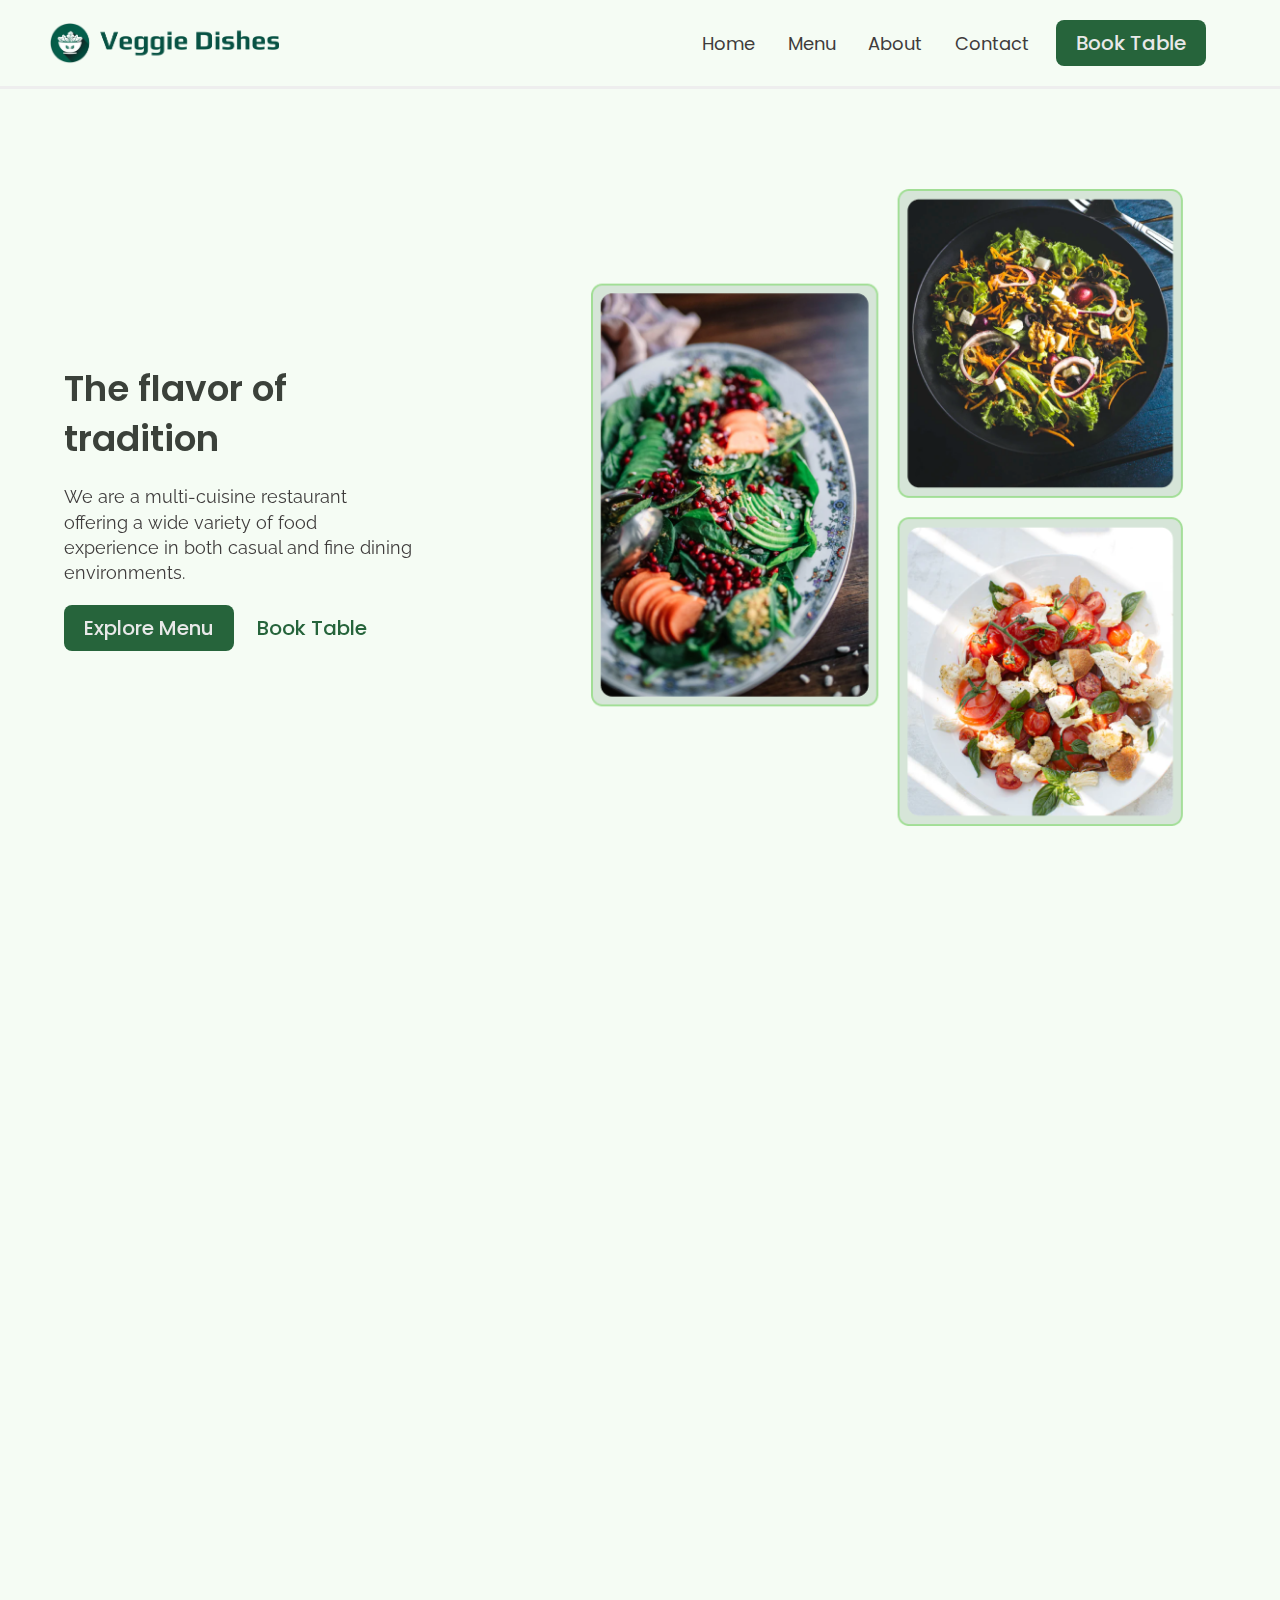
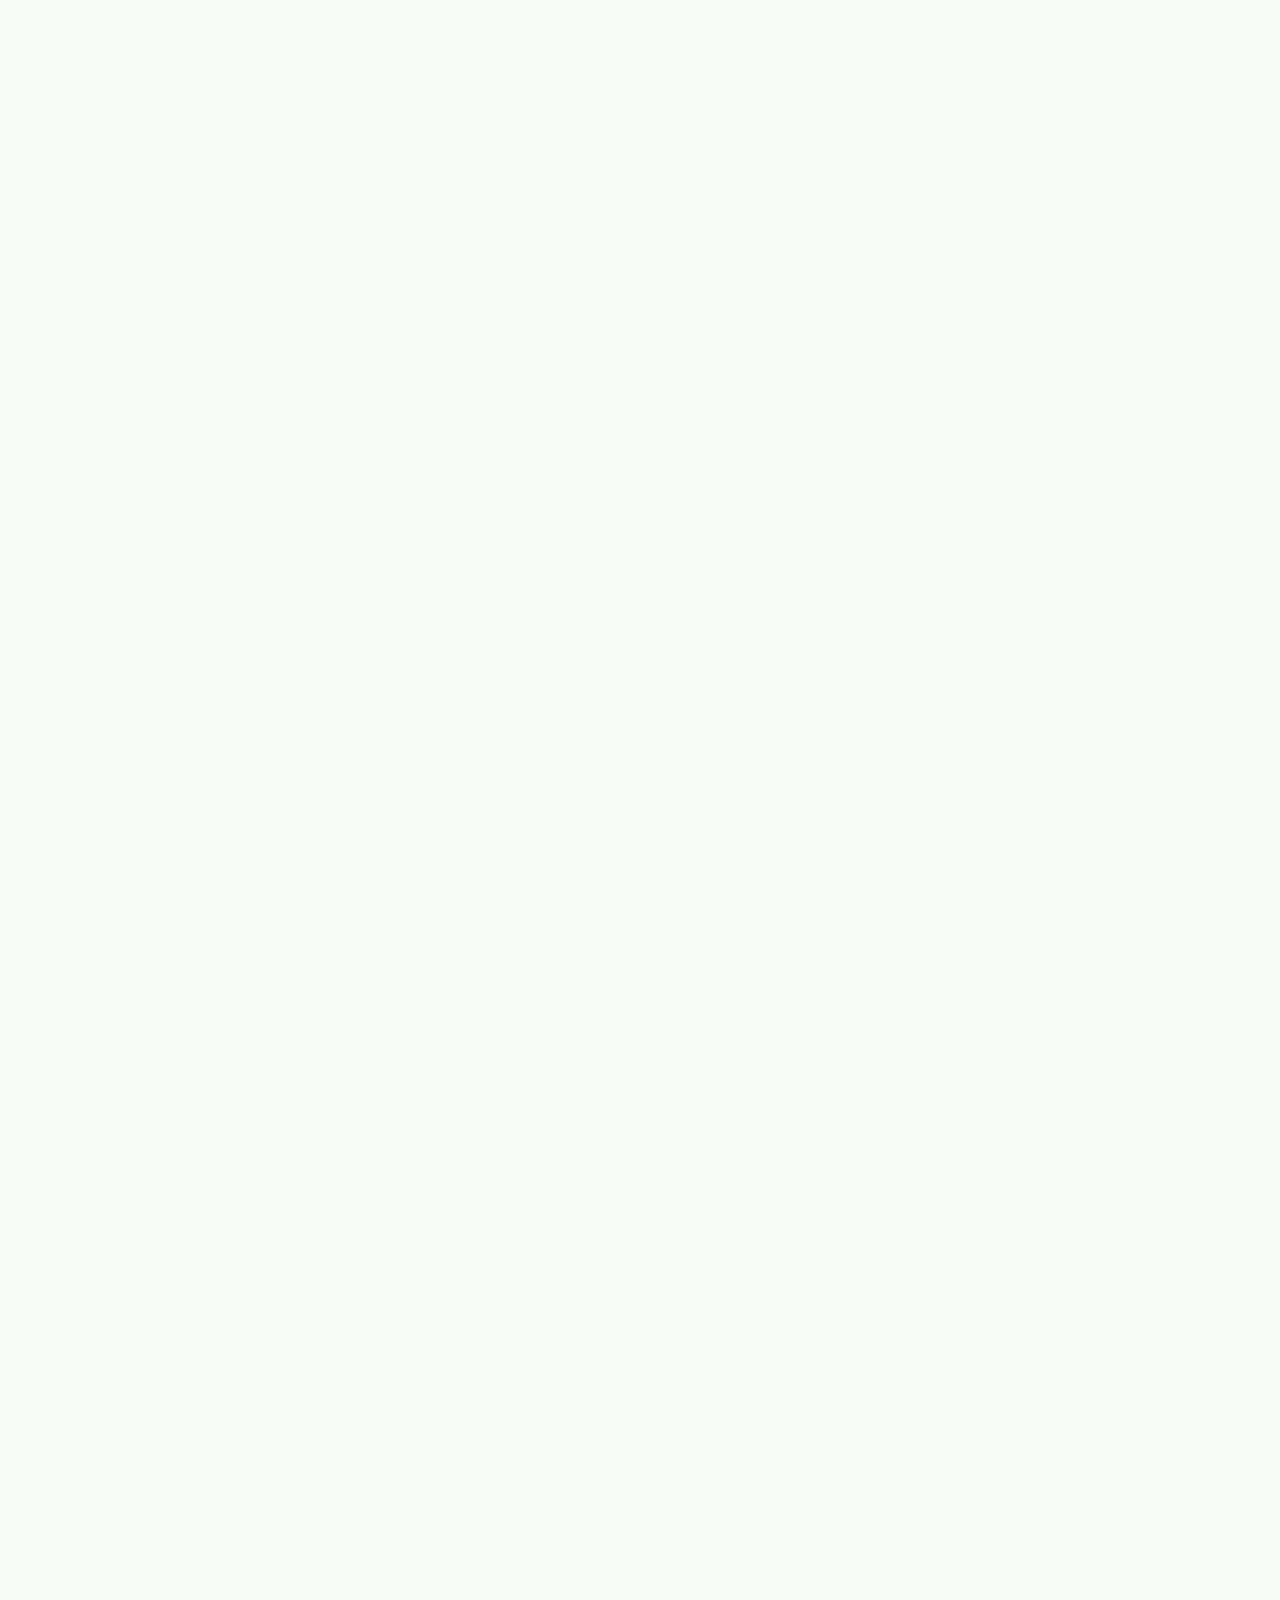
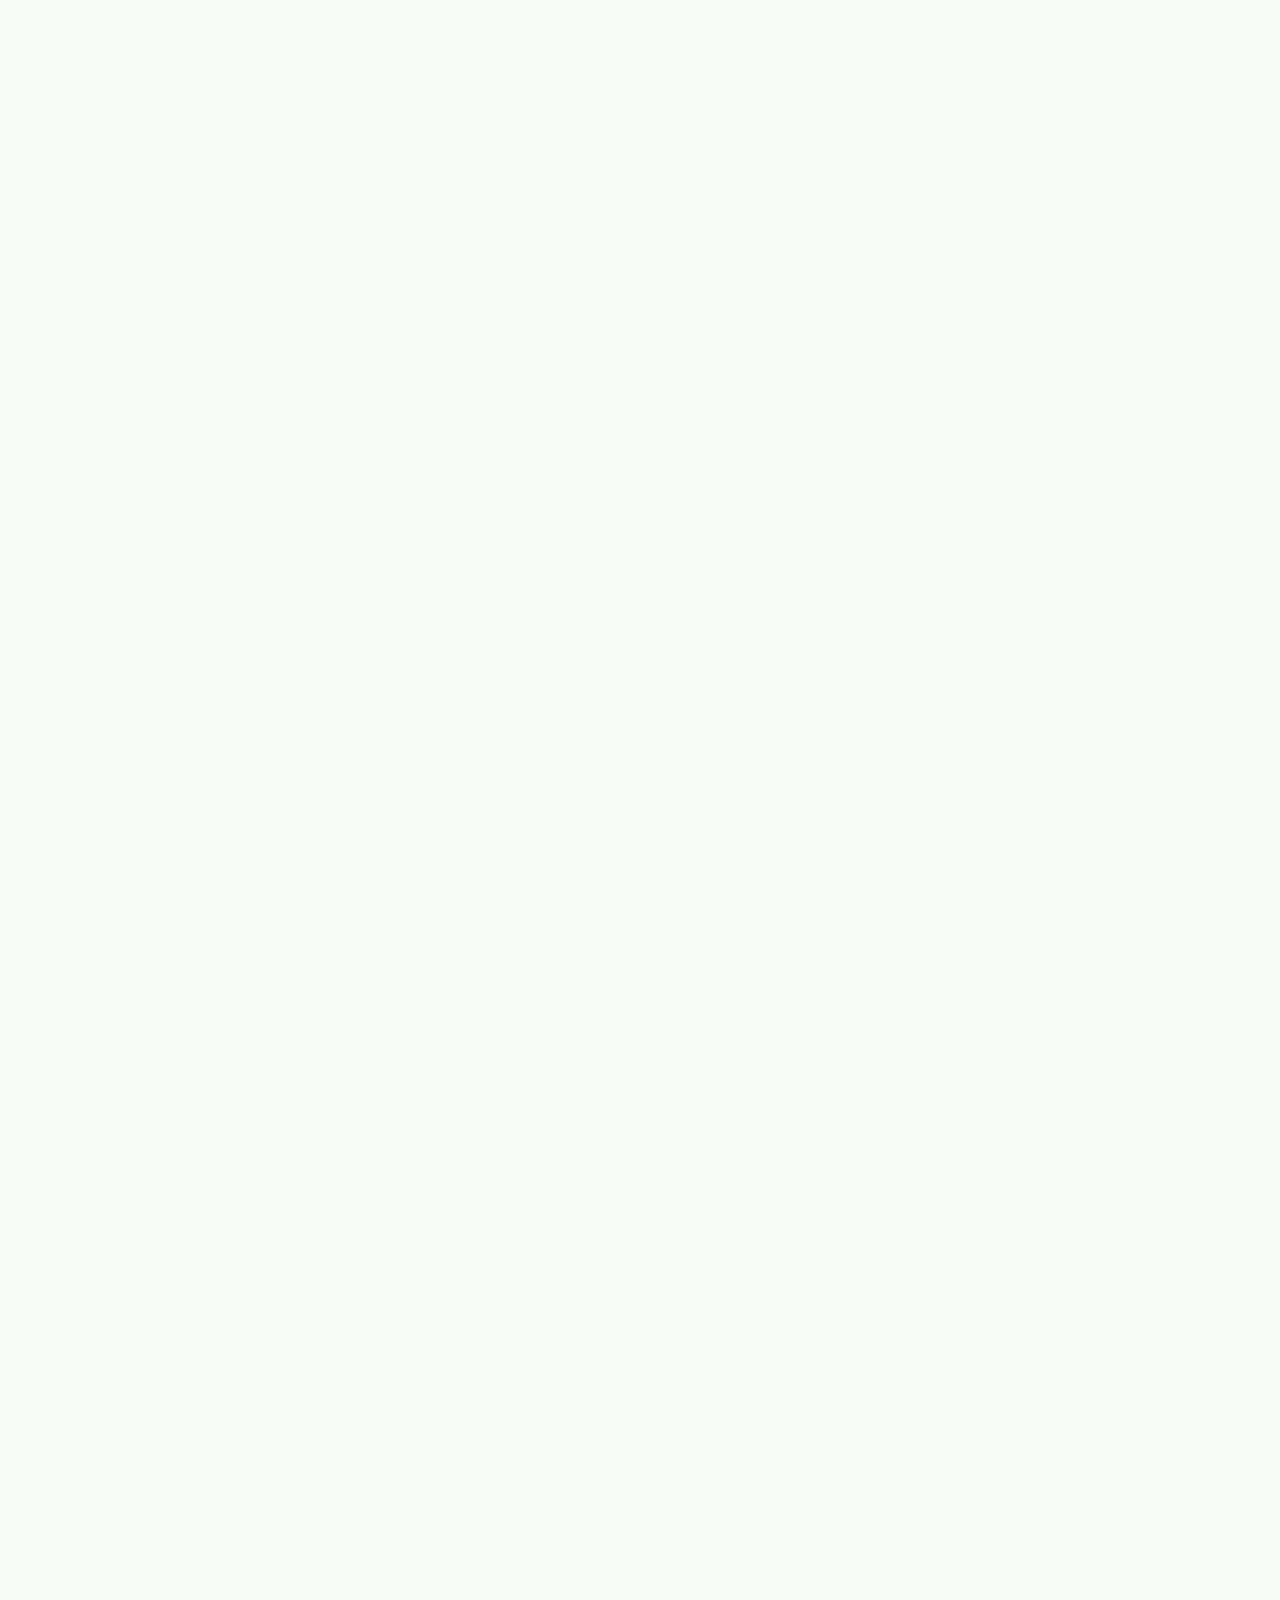
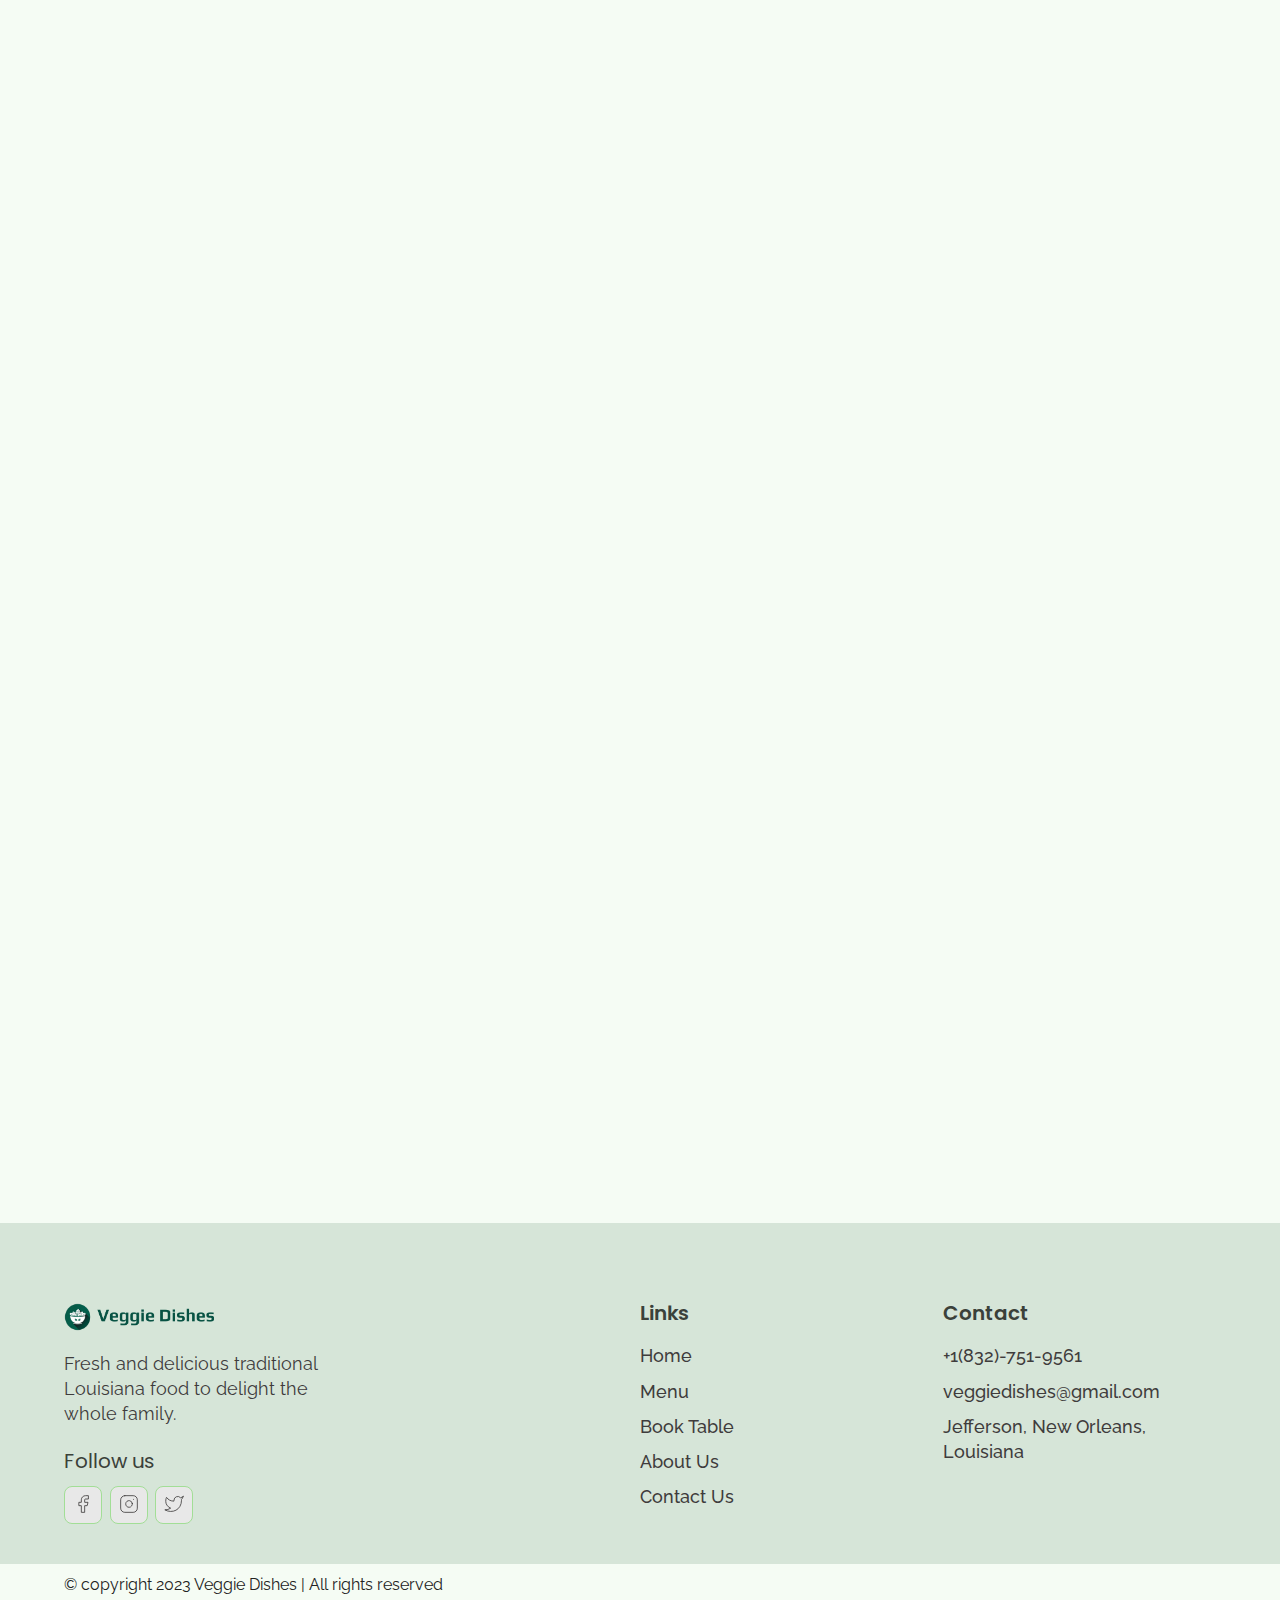
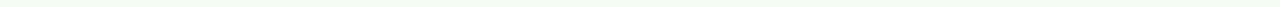
<file: index.html>
<!DOCTYPE html>
<html lang="en">

<head>
  <meta charset="UTF-8">
  <meta http-equiv="X-UA-Compatible" content="IE=edge">
  <meta name="viewport" content="width=device-width, initial-scale=1.0">
  <link rel="shortcut icon" href="./images/favicon.ico" type="image/x-icon">
  <title>Veggie Dishes</title>
  <link rel="stylesheet" href="./reset.css">
  <link rel="stylesheet" href="./globalStyles.css">
  <link rel="stylesheet" href="./components.css">
  <!-- aos library css  -->
  <link rel="stylesheet" href="https://unpkg.com/aos@next/dist/aos.css" />
  <!-- Add your custom css -->
  <link rel="stylesheet" href="./home.css">
</head>

<body>
  <!-- Nav Section -->
  <div class="nav">
    <div class="container">
      <div class="nav__wrapper">
        <a href="./index.html" class="logo">
          <img src="./images/logo.png" alt="veggie dishes">
        </a>
        <nav>
          <div class="nav__icon">
            <svg xmlns="http://www.w3.org/2000/svg" width="24" height="24" viewBox="0 0 24 24" fill="none"
              stroke="currentColor" stroke-width="2" stroke-linecap="round" stroke-linejoin="round"
              class="feather feather-menu">
              <line x1="3" y1="12" x2="21" y2="12" />
              <line x1="3" y1="6" x2="21" y2="6" />
              <line x1="3" y1="18" x2="21" y2="18" />
            </svg>
          </div>
          <div class="nav__bgOverlay"></div>
          <ul class="nav__list">
            <div class="nav__close">
              <svg xmlns="http://www.w3.org/2000/svg" width="24" height="24" viewBox="0 0 24 24" fill="none"
                stroke="currentColor" stroke-width="2" stroke-linecap="round" stroke-linejoin="round"
                class="feather feather-x">
                <line x1="18" y1="6" x2="6" y2="18" />
                <line x1="6" y1="6" x2="18" y2="18" />
              </svg>
            </div>
            <div class="nav__list__wrapper">

              <li><a class="nav__link" href="./index.html">Home</a></li>
              <li><a class="nav__link" href="./menu.html">Menu</a></li>
              <li><a class="nav__link" href="./about.html">About</a></li>
              <li><a class="nav__link" href="./contact.html">Contact</a></li>
              <li><a href="./booking.html" class="btn primary-btn">Book Table</a></li>
            </div>
          </ul>
        </nav>
      </div>
    </div>
  </div>
  <!-- End Nav Section -->
  <!-- Hero Section -->
  <section id="hero">
    <div class="container">
      <div class="hero__wrapper">
        <div class="hero__left" data-aos="fade-left">
          <div class="hero__left__wrapper">

            <h1 class="hero__heading">The flavor of tradition</h1>
            <p class="hero__info">
              We are a multi-cuisine restaurant offering a wide variety of food experience in both casual and fine
              dining
              environments.
            </p>
            <div class="button__wrapper">
              <a href="./menu.html" class="btn primary-btn">Explore Menu</a>
              <a href="./booking.html" class="btn">Book Table</a>
            </div>
          </div>
        </div>
        <div class="hero__right" data-aos="fade-right">
          <div class="hero__imgWrapper">
            <img src="./images/heroImg.png">
          </div>
        </div>
      </div>
    </div>
  </section>
  <!-- End Hero Section -->
  <!-- Store Info Section -->
  <section id="storeInfo" data-aos="fade-up">
    <div class="container">
      <div class="storeInfo__wrapper">
        <div class="storeInfo__item">
          <div class="storeInfo__icon">
            <img src="./images/wall-clock-icon.svg" alt="clock icon">
          </div>
          <h3 class="storeInfo__title">
            8 AM - 6 PM
          </h3>
          <p class="storeInfo__text">
            Hours Open
          </p>
        </div>
        <div class="storeInfo__item">
          <div class="storeInfo__icon">
            <img src="./images/address-icon.svg" alt="clock icon">
          </div>
          <h3 class="storeInfo__title">
            NO, Louisiana
          </h3>
          <p class="storeInfo__text">
            Address
          </p>
        </div>
        <div class="storeInfo__item">
          <div class="storeInfo__icon">
            <img src="./images/phone-icon.svg" alt="clock icon">
          </div>
          <h3 class="storeInfo__title">
            +1(832)-751-9561
          </h3>
          <p class="storeInfo__text">
            Call Now
          </p>
        </div>
      </div>
    </div>
  </section>
  <!-- End Store Info Section -->
  <!-- Our Specials Section -->
  <section id="ourSpecials" data-aos="fade-up">
    <div class="container">
      <div class="ourSpecials__wrapper">
        <div class="ourSpecials__left">
          <div class="ourSpecials__item">
            <div class="ourSpecials__item__img">
              <img src="./images/food-3.png" alt="food img">
            </div>
            <h2 class="ourSpecials__item__title">
              Sweet Potato Fries Bowl
            </h2>
            <h3 class="ourSpecials__item__price">
              $18
            </h3>
            <div class="ourSpecials__item__stars">
              <img src="./images/3star.png" alt="3 stars">
            </div>
            <p class="ourSpecials__item__text">
              These Sweet Potato Fries bowl are a glorious, messy plate of goodness. Crispy sweet potato fries loaded
              with lots of fresh summer vegetables and a lime ranch. By adding a seasoning blend with chipotle powder,
              garlic, and onion, these spicy sweet potato fries are full of flavor.
            </p>
          </div>
          <div class="ourSpecials__item">
            <div class="ourSpecials__item__img">
              <img src="./images/food-1.png" alt="food img">
            </div>
            <h2 class="ourSpecials__item__title">
              Vegan Salad Bowl
            </h2>
            <h3 class="ourSpecials__item__price">
              $18
            </h3>
            <div class="ourSpecials__item__stars">
              <img src="./images/3star.png" alt="3 stars">
            </div>
            <p class="ourSpecials__item__text">
              Vegan salad bowl are immensely satisfying with any combination of whole grains, pulses, noodles, raw or
              cooked fruits, and veggies all topped off with a delicious sauce or dressing – each bite is an explosion
              of flavors and textures.
            </p>
          </div>
        </div>
        <div class="ourSpecials__right">
          <h2 class="ourSpecials__title">
            Our Specials
          </h2>
          <p class="ourSpecials__text">
            All of our food is prepared daily at our restaurants to ensure the highest quality, freshest meals are
            delivered to our customers
          </p>
          <a href="./booking.html" class="btn primary-btn">Book Table</a>
        </div>
      </div>
    </div>
  </section>
  <!-- End Our Specials Section -->
  <!-- Top Dishes -->
  <section id="dishGrid" data-aos="fade-up">
    <div class="container">
      <h2 class="dishGrid__title">
        Top Dishes
      </h2>
      <div class="dishGrid__wrapper">
        <div class="dishGrid__item">
          <div class="dishGrid__item__img">
            <img src="./images/food-1.png" alt="food img">
          </div>
          <div class="dishGrid__item__info">
            <h3 class="dishGrid__item__title">
              Vegan Salad Bowl
            </h3>
            <h3 class="dishGrid__item__price">$12</h3>
            <div class="dishGrid__item__stars">
              <img src="./images/3star.png" alt="3 star">
            </div>
          </div>
        </div>
        <div class="dishGrid__item">
          <div class="dishGrid__item__img">
            <img src="./images/food-2.png" alt="food img">
          </div>
          <div class="dishGrid__item__info">
            <h3 class="dishGrid__item__title">
              Vegan Pesto Noodles
            </h3>
            <h3 class="dishGrid__item__price">$12</h3>
            <div class="dishGrid__item__stars">
              <img src="./images/3star.png" alt="3 star">
            </div>
          </div>
        </div>
        <div class="dishGrid__item">
          <div class="dishGrid__item__img">
            <img src="./images/food-7.png" alt="food img">
          </div>
          <div class="dishGrid__item__info">
            <h3 class="dishGrid__item__title">
              Hot Green Bowl
            </h3>
            <h3 class="dishGrid__item__price">$12</h3>
            <div class="dishGrid__item__stars">
              <img src="./images/3star.png" alt="3 star">
            </div>
          </div>
        </div>
      </div>
    </div>
  </section>
  <!-- End Top Dishes -->
  <!-- Discount Section -->
  <section id="discount" data-aos="fade-up">
    <div class="container">
      <div class="discount__wrapper">
        <div class="discount__images">
          <div class="discount__img1">
            <img src="./images/food-5.png" alt="Food img">
          </div>
          <div class="discount__img2">
            <img src="./images/food-4.png" alt="Food img">
          </div>
          <div class="discount__img3">
            <img src="./images/food-3.png" alt="Food img">
          </div>
        </div>
        <div class="discount__info">
          <h3 class="discount__text">20% OFF</h3>
          <h3 class="discount__title">Demo Dish For Discount</h3>
          <h3 class="discount__price">
            <span class="discount__oldPrice">$45</span>
            <span class="discount__newPrice">$35</span>
          </h3>
          <div class="discount__stars">
            <img src="./images/3star.png" alt="3 stars">
          </div>
          <a class="btn primary-btn" href="./booking.html">Book Table</a>
        </div>
      </div>
    </div>
  </section>
  <!-- End Discount Section -->
  <!-- Events Media -->
  <section id="eventsMedia" data-aos="fade-up">
    <div class="container">
      <div class="eventsMedia__wrapper">
        <div class="eventsMedia__1">
          <img src="./images/eventsMedia1.png" alt="events">
        </div>
        <div class="eventMedia__2">
          <img src="./images/eventsMedia2.png" alt="events">
        </div>
      </div>
    </div>
  </section>
  <!-- End Events Media -->
  <!-- Events Info -->
  <section id="eventsInfo" data-aos="fade-up">
    <div class="container">
      <div class="eventsInfo__wrapper">
        <div class="eventsInfo__left">
          <div class="eventsInfo__item">
            <div class="eventsInfo__item__img">
              <img src="./images/event-corporate.png" alt="corporate events">
            </div>
            <div class="eventsInfo__item__info">
              <h2 class="eventsInfo__item__title">Corporate Events</h2>
              <p class="eventsInfo__item__text">
                Veggie Dishes is the perfect venue for your corporate events. We specialize in private parties.
              </p>
            </div>
          </div>
          <div class="eventsInfo__item">
            <div class="eventsInfo__item__img">
              <img src="./images/event-weedings.png" alt="wedding events">
            </div>
            <div class="eventsInfo__item__info">
              <h2 class="eventsInfo__item__title">Weddings</h2>
              <p class="eventsInfo__item__text">
                Veggie Dishes offers an intimately unique wedding experience set in a spectacular setting that is
                sophisticated and comfortable.
              </p>
            </div>
          </div>
        </div>
        <div class="eventsInfo__right">
          <h2 class="eventsInfo__title">Book For Events</h2>
          <p class="eventsInfo__text">Book your private event or corporate function at Veggie Dishes to experience a
            truly unique experience.</p>
          <a href="./contact.html" class="btn primary-btn">Contact Now</a>
        </div>
      </div>
    </div>
  </section>
  <!-- End Events Info -->
  <!-- Why Us section -->
  <section id="whyUs">
    <div class="container">
      <div class="whyUs__wrapper">
        <div class="whyUs__left" data-aos="fade-right">
          <h2 class="whyUs__title">
            Why Choose Our Food
          </h2>
          <p class="whyUs__text">
            Quality of Service, Food, Ambiance, and Value of Money are the primary elements for choosing a restaurant.
            Veggie Dishes is one of the most exquisite fine-dinning restaurant in New Orleans.
            We invite you to embark on a culinary journey that celebrates the artistry and flavors of plant-based cuisine.
          </p>
        </div>
        <div class="whyUs__right" data-aos="fade-left">
          <div class="whyUs__items__wrapper">
            <div class="whyUs__item">
              <div class="whyUs__item__icon">
                <img src="./images/whyUs-icon1.svg" alt="quality Food">
              </div>
              <p class="whyUs__item__text">Quality Food</p>
            </div>
            <div class="whyUs__item">
              <div class="whyUs__item__icon">
                <img src="./images/whyUs-icon2.svg" alt="Classical taste">
              </div>
              <p class="whyUs__item__text">Classical taste</p>
            </div>
            <div class="whyUs__item">
              <div class="whyUs__item__icon">
                <img src="./images/whyUs-icon3.svg" alt="Skilled chef">
              </div>
              <p class="whyUs__item__text">Skilled chef</p>
            </div>
            <div class="whyUs__item">
              <div class="whyUs__item__icon">
                <img src="./images/whyUs-icon4.svg" alt="Best service">
              </div>
              <p class="whyUs__item__text">Best service</p>
            </div>
          </div>
        </div>
      </div>
    </div>
  </section>
  <!-- End Why Us section -->
  <!-- Testimonial Section -->
  <section id="testimonial">
    <div class="container">
      <div class="testimonial__wrapper" data-aos="fade-up">
        <h2 class="testimonial__title">What Our Customers Say</h2>
        <div class="testimonial__items__wrapper">
          <div class="testimonial__item">
            <div class="testimonial__item__img">
              <img src="./images/testimonial_img1.jpg" alt="Gabriella Martinez">
            </div>
            <div class="testimonial__item__info">
              <h3 class="testimonial__item__name">Gabriella Martinez</h3>
              <div class="testimonial__item__stars">
                <img src="./images/3star.png" alt="3 star">
              </div>
              <p class="testimonial__item__text">
                “Visited Veggie Dishes with friends last Sunday. Really lovely meal and very warm welcome – we would
                recommend this lovely restaurant and will try to go back again”
              </p>
            </div>
          </div>
          <div class="testimonial__item">
            <div class="testimonial__item__img">
              <img src="./images/testimonial_img2.jpg" alt="Julian Fuentes">
            </div>
            <div class="testimonial__item__info">
              <h3 class="testimonial__item__name">Julian Fuentes</h3>
              <div class="testimonial__item__stars">
                <img src="./images/3star.png" alt="3 star">
              </div>
              <p class="testimonial__item__text">
                "From start to finish, lovely experience. Hostess very pleasant, wait staff john was wonderful and
                attentive, food plentiful and delicious, desserts out of this world"
              </p>
            </div>
          </div>
          <div class="testimonial__item">
            <div class="testimonial__item__img">
              <img src="./images/testimonial_img3.jpg" alt="Lucas Rodríguez">
            </div>
            <div class="testimonial__item__info">
              <h3 class="testimonial__item__name">Lucas Rodríguez</h3>
              <div class="testimonial__item__stars">
                <img src="./images/3star.png" alt="3 star">
              </div>
              <p class="testimonial__item__text">
                “A warm and friendly welcome with fantastic customer service. Always great, tasty food served piping
                hot- just the way we love it . Would definitely recommend. We have been repeatedly and it's consistently
                exceeded our expectations"
              </p>
            </div>
          </div>
          <div class="testimonial__item">
            <div class="testimonial__item__img">
              <img src="./images/testimonial_img4.jpg" alt="John Smith">
            </div>
            <div class="testimonial__item__info">
              <h3 class="testimonial__item__name">John Smith</h3>
              <div class="testimonial__item__stars">
                <img src="./images/3star.png" alt="3 star">
              </div>
              <p class="testimonial__item__text">
                “I would just like to say thank you for the excellent service we received in your restaurant last night.
                Although the place was very busy we still had an excellent time and really appreciated the live
                entertainment too!“
              </p>
            </div>
          </div>
        </div>
      </div>
    </div>
  </section>
  <!-- End Testimonial Section -->
  <!-- Newsletter Section -->
  <section id="newsletter" data-aos="fade-up">
    <div class="container">
      <div class="newsletter__wrapper">
        <div class="newsletter__info">
          <h3 class="newsletter__title">Join Newsletter</h3>
          <p class="newsletter__text">
            Get notified with the latest news and recent offers from “Veggie Dishes”
          </p>
        </div>
        <div class="newsletter__form">
          <form action="">
            <label for="email">
              <input type="email" placeholder="Your Email Address">
            </label>
            <button type="submit">Join</button>
          </form>
        </div>
      </div>
    </div>
  </section>
  <!-- End Newsletter Section -->

  <!-- Footer -->
  <footer>
    <div class="container">
      <div class="footer__wrapper">
        <div class="footer__col1">
          <div class="footer__logo">
            <img src="./images/logo.png" alt="veggie dishes">
          </div>
          <p class="footer__desc">
            Fresh and delicious traditional Louisiana food to delight the whole family.
          </p>
          <div class="footer__socials">
            <h4 class="footer__socials__title">Follow us</h4>
            <ol class="footer__socials__list">
              <li>
                <a>
                  <svg xmlns="http://www.w3.org/2000/svg" width="24" height="24" viewBox="0 0 24 24" fill="none"
                    stroke="currentColor" stroke-width="1" stroke-linecap="round" stroke-linejoin="round"
                    class="feather feather-facebook">
                    <path d="M18 2h-3a5 5 0 0 0-5 5v3H7v4h3v8h4v-8h3l1-4h-4V7a1 1 0 0 1 1-1h3z" />
                  </svg>
                </a>
              </li>
              <li>
                <a>
                  <svg xmlns="http://www.w3.org/2000/svg" width="24" height="24" viewBox="0 0 24 24" fill="none"
                    stroke="currentColor" stroke-width="1" stroke-linecap="round" stroke-linejoin="round"
                    class="feather feather-instagram">
                    <rect x="2" y="2" width="20" height="20" rx="5" ry="5" />
                    <path d="M16 11.37A4 4 0 1 1 12.63 8 4 4 0 0 1 16 11.37z" />
                    <line x1="17.5" y1="6.5" x2="17.51" y2="6.5" />
                  </svg>
                </a>
              </li>
              <li>
                <a>
                  <svg xmlns="http://www.w3.org/2000/svg" width="24" height="24" viewBox="0 0 24 24" fill="none"
                    stroke="currentColor" stroke-width="1" stroke-linecap="round" stroke-linejoin="round"
                    class="feather feather-twitter">
                    <path
                      d="M23 3a10.9 10.9 0 0 1-3.14 1.53 4.48 4.48 0 0 0-7.86 3v1A10.66 10.66 0 0 1 3 4s-4 9 5 13a11.64 11.64 0 0 1-7 2c9 5 20 0 20-11.5a4.5 4.5 0 0 0-.08-.83A7.72 7.72 0 0 0 23 3z" />
                  </svg>
                </a>
              </li>
            </ol>
          </div>
        </div>
        <div class="footer__col2">
          <h3 class="footer__text__title">
            Links
          </h3>
          <ol class="footer__text">
            <li>
              <a href="/index.html">Home</a>
            </li>
            <li>
              <a href="./menu.html">Menu</a>
            </li>
            <li>
              <a href="./booking.html">Book Table</a>
            </li>
            <li>
              <a href="./about.html">About Us</a>
            </li>
            <li>
              <a href="./contact.html">Contact Us</a>
            </li>
          </ol>
        </div>
        <div class="footer__col4">
          <h3 class="footer__text__title">
            Contact
          </h3>
          <ol class="footer__text">
            <li>
              <a>+1(832)-751-9561</a>
            </li>
            <li>
              <a>veggiedishes@gmail.com</a>
            </li>
            <li>
              <a>Jefferson, New Orleans, Louisiana</a>
            </li>
          </ol>
        </div>
      </div>
    </div>
  </footer>
  <div id="copyright">
    <div class="container">
      <p class="copyright__text">
        © copyright 2023 Veggie Dishes | All rights reserved
      </p>
    </div>
  </div>
  <!-- End Footer -->

  <!-- aos script -->
  <script src="https://unpkg.com/aos@next/dist/aos.js"></script>
  <!-- custom script -->
  <script src="./main.js"></script>
</body>

</html>
</file>
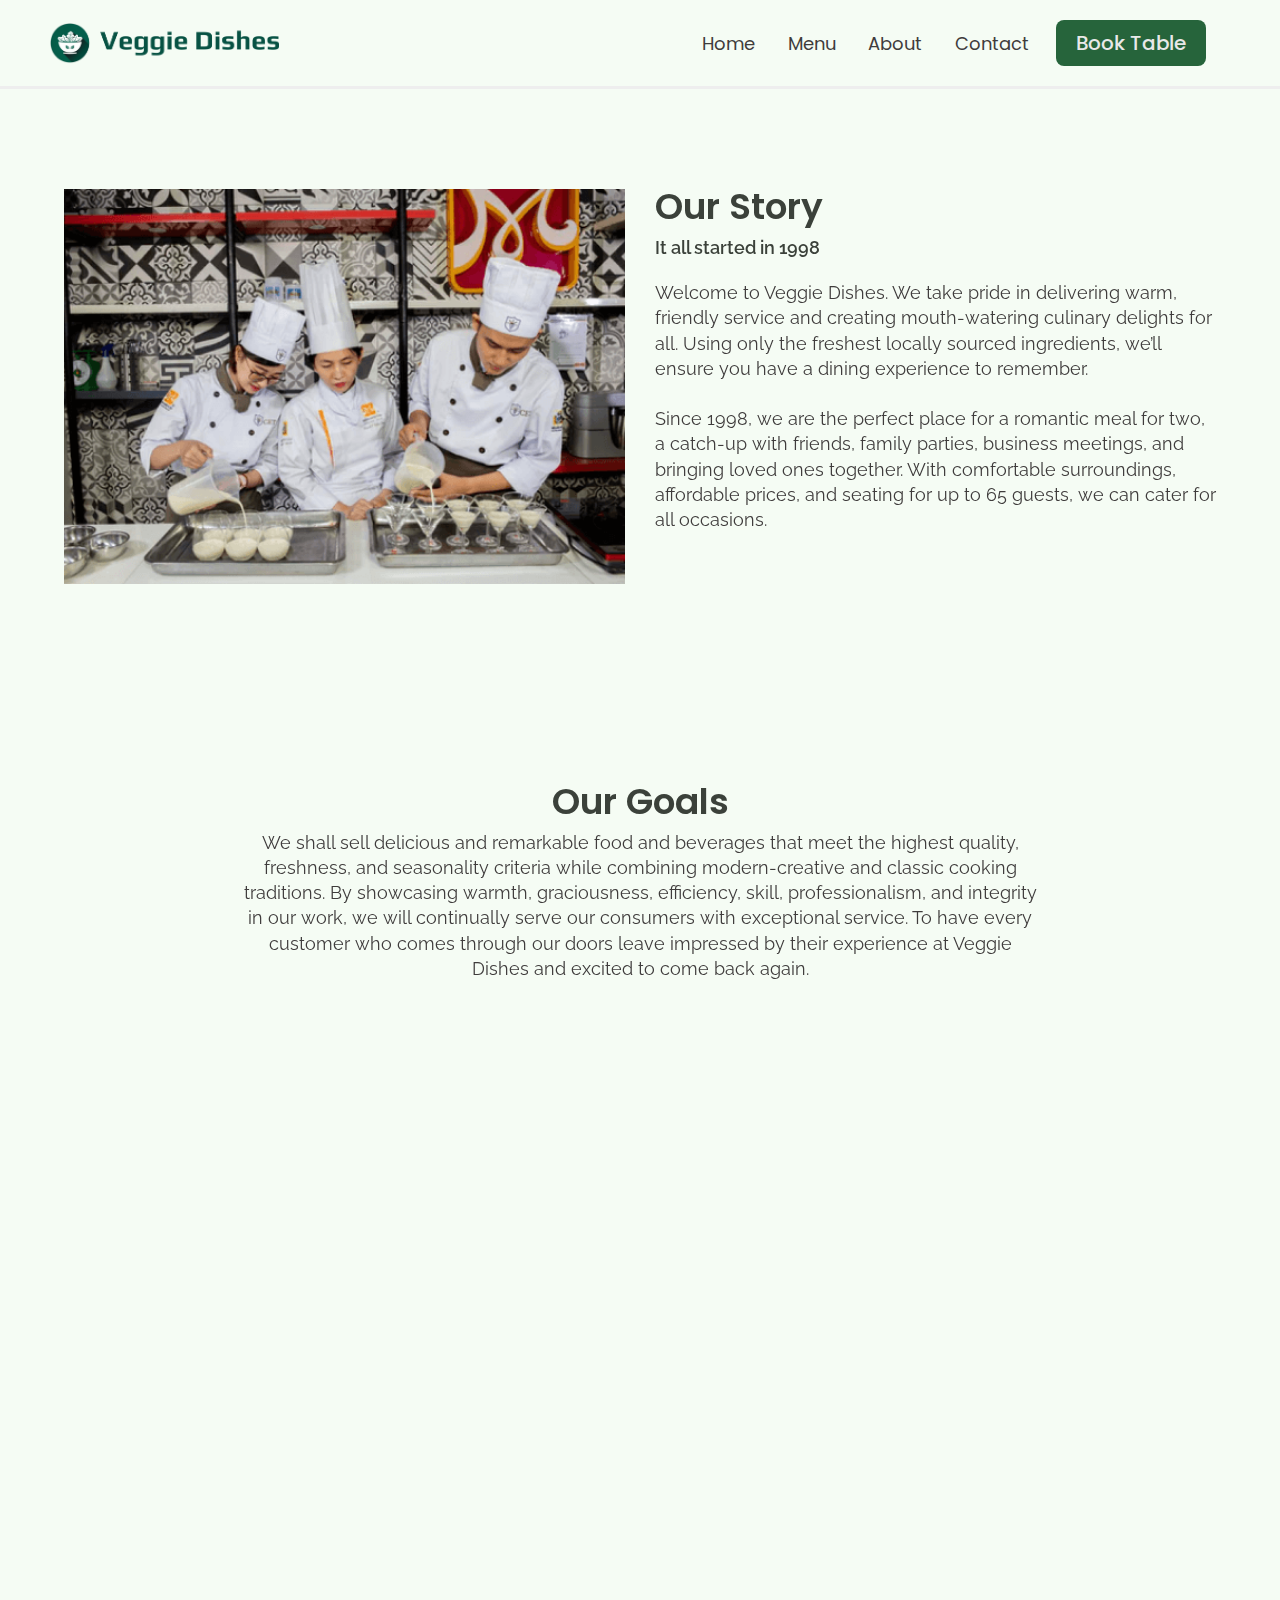
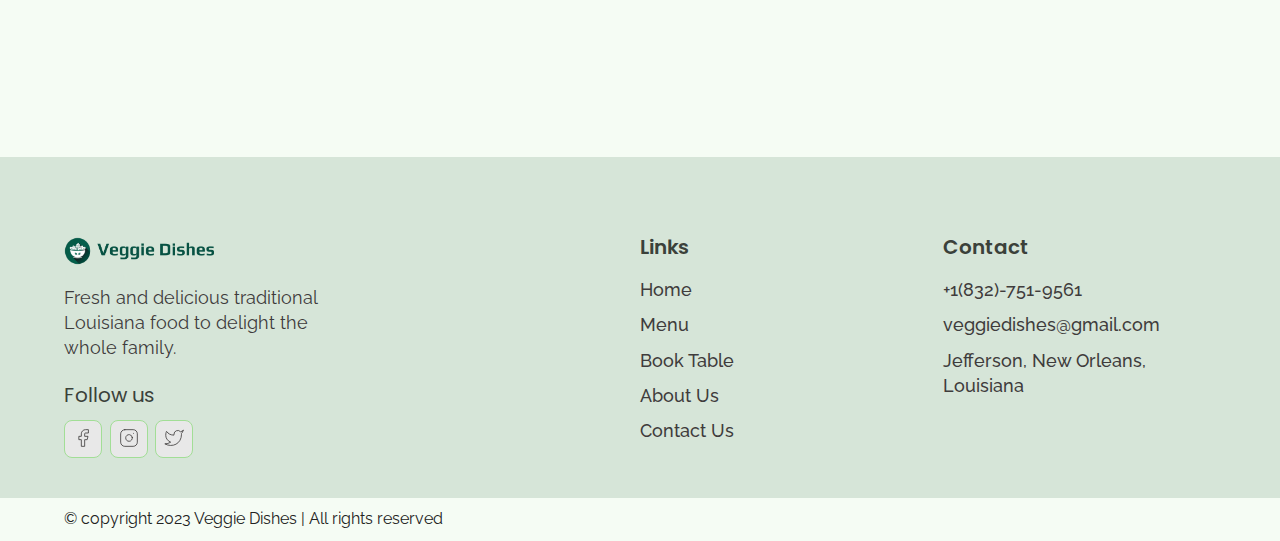
<file: about.html>
<!DOCTYPE html>
<html lang="en">

<head>
  <meta charset="UTF-8">
  <meta http-equiv="X-UA-Compatible" content="IE=edge">
  <meta name="viewport" content="width=device-width, initial-scale=1.0">
  <link rel="shortcut icon" href="./images/favicon.ico" type="image/x-icon">
  <title>About | Veggie Dishes</title>
  <link rel="stylesheet" href="./reset.css">
  <link rel="stylesheet" href="./globalStyles.css">
  <link rel="stylesheet" href="./components.css">
  <!-- aos library css  -->
  <link rel="stylesheet" href="https://unpkg.com/aos@next/dist/aos.css" />
  <link rel="stylesheet" href="./about.css">
</head>

<body>
  <!-- Nav Section -->
  <div class="nav">
    <div class="container">
      <div class="nav__wrapper">
        <a href="./index.html" class="logo">
          <img src="./images/logo.png" alt="veggie dishes">
        </a>
        <nav>
          <div class="nav__icon">
            <svg xmlns="http://www.w3.org/2000/svg" width="24" height="24" viewBox="0 0 24 24" fill="none"
              stroke="currentColor" stroke-width="2" stroke-linecap="round" stroke-linejoin="round"
              class="feather feather-menu">
              <line x1="3" y1="12" x2="21" y2="12" />
              <line x1="3" y1="6" x2="21" y2="6" />
              <line x1="3" y1="18" x2="21" y2="18" />
            </svg>
          </div>
          <div class="nav__bgOverlay"></div>
          <ol class="nav__list">
            <div class="nav__close">
              <svg xmlns="http://www.w3.org/2000/svg" width="24" height="24" viewBox="0 0 24 24" fill="none"
                stroke="currentColor" stroke-width="2" stroke-linecap="round" stroke-linejoin="round"
                class="feather feather-x">
                <line x1="18" y1="6" x2="6" y2="18" />
                <line x1="6" y1="6" x2="18" y2="18" />
              </svg>
            </div>
            <div class="nav__list__wrapper">

              <li><a class="nav__link" href="./index.html">Home</a></li>
              <li><a class="nav__link" href="./menu.html">Menu</a></li>
              <li><a class="nav__link" href="./about.html">About</a></li>
              <li><a class="nav__link" href="./contact.html">Contact</a></li>
              <li><a href="./booking.html" class="btn primary-btn">Book Table</a></li>
            </div>
          </ol>
        </nav>
      </div>
    </div>
  </div>
  <!-- End Nav Section -->
  <!-- Our Story Section -->
  <section id="ourStory" data-aos="fade-up">
    <div class="container">
      <div class="ourStory__wrapper">

        <div class="ourStory__img">
          <img src="./images/ourStoryImg.png" alt="veggie dishes">
        </div>
        <div class="ourStory__info">
          <h3 class="ourStory__title">
            Our Story
          </h3>
          <p class="ourStory__subtitle">
            It all started in 1998
          </p>
          <p class="ourStory__text">
            Welcome to Veggie Dishes. We take pride in delivering warm, friendly service and creating mouth-watering
            culinary delights for all. Using only the freshest locally sourced ingredients, we’ll ensure you have a
            dining
            experience to remember.
            <br><br>
            Since 1998, we are the perfect place for a romantic meal for two, a catch-up with friends, family parties,
            business meetings, and bringing loved ones together. With comfortable surroundings, affordable prices, and
            seating for up to 65 guests, we can cater for all occasions.
          </p>
        </div>
      </div>
    </div>
  </section>
  <!-- End Our Story Section -->
  <!-- Our Goals -->
  <section id="ourGoals" data-aos="fade-down">
    <div class="container">
      <div class="ourGoals__info">
        <h3 class="ourGoals__title">
          Our Goals
        </h3>
        <p class="ourGoals__text">
          We shall sell delicious and remarkable food and beverages that meet the highest quality, freshness, and
          seasonality criteria while combining modern-creative and classic cooking traditions. By showcasing warmth,
          graciousness, efficiency, skill, professionalism, and integrity in our work, we will continually serve our
          consumers with exceptional service. To have every customer who comes through our doors leave impressed by
          their experience at Veggie Dishes and excited to come back again.
        </p>
      </div>
      <div class="ourGoals__imgs__wrapper" data-aos="fade-up">
        <div class="ourGoals__img1">
          <img src="./images/ourGoals_img1.png" alt="kitchen img">
        </div>
        <div class="ourGoals__img2">
          <img src="./images/ourGoals_img2.png" alt="kitchen img">
        </div>
        <div class="ourGoals__img3">
          <img src="./images/ourGoals_img3.png" alt="kitchen img">
        </div>
      </div>
    </div>
  </section>
  <!-- End Our Goals -->
  <!-- Footer -->
  <footer>
    <div class="container">
      <div class="footer__wrapper">
        <div class="footer__col1">
          <div class="footer__logo">
            <img src="./images/logo.png" alt="veggie dishes">
          </div>
          <p class="footer__desc">
            Fresh and delicious traditional Louisiana food to delight the whole family.
          </p>
          <div class="footer__socials">
            <h4 class="footer__socials__title">Follow us</h4>
            <ol class="footer__socials__list">
              <li>
                <a>
                  <svg xmlns="http://www.w3.org/2000/svg" width="24" height="24" viewBox="0 0 24 24" fill="none"
                    stroke="currentColor" stroke-width="1" stroke-linecap="round" stroke-linejoin="round"
                    class="feather feather-facebook">
                    <path d="M18 2h-3a5 5 0 0 0-5 5v3H7v4h3v8h4v-8h3l1-4h-4V7a1 1 0 0 1 1-1h3z" />
                  </svg>
                </a>
              </li>
              <li>
                <a>
                  <svg xmlns="http://www.w3.org/2000/svg" width="24" height="24" viewBox="0 0 24 24" fill="none"
                    stroke="currentColor" stroke-width="1" stroke-linecap="round" stroke-linejoin="round"
                    class="feather feather-instagram">
                    <rect x="2" y="2" width="20" height="20" rx="5" ry="5" />
                    <path d="M16 11.37A4 4 0 1 1 12.63 8 4 4 0 0 1 16 11.37z" />
                    <line x1="17.5" y1="6.5" x2="17.51" y2="6.5" />
                  </svg>
                </a>
              </li>
              <li>
                <a>
                  <svg xmlns="http://www.w3.org/2000/svg" width="24" height="24" viewBox="0 0 24 24" fill="none"
                    stroke="currentColor" stroke-width="1" stroke-linecap="round" stroke-linejoin="round"
                    class="feather feather-twitter">
                    <path
                      d="M23 3a10.9 10.9 0 0 1-3.14 1.53 4.48 4.48 0 0 0-7.86 3v1A10.66 10.66 0 0 1 3 4s-4 9 5 13a11.64 11.64 0 0 1-7 2c9 5 20 0 20-11.5a4.5 4.5 0 0 0-.08-.83A7.72 7.72 0 0 0 23 3z" />
                  </svg>
                </a>
              </li>
            </ol>
          </div>
        </div>
        <div class="footer__col2">
          <h3 class="footer__text__title">
            Links
          </h3>
          <ol class="footer__text">
            <li>
              <a href="/index.html">Home</a>
            </li>
            <li>
              <a href="./menu.html">Menu</a>
            </li>
            <li>
              <a href="./booking.html">Book Table</a>
            </li>
            <li>
              <a href="./about.html">About Us</a>
            </li>
            <li>
              <a href="./contact.html">Contact Us</a>
            </li>
          </ol>
        </div>
        <div class="footer__col4">
          <h3 class="footer__text__title">
            Contact
          </h3>
          <ol class="footer__text">
            <li>
              <a>+1(832)-751-9561</a>
            </li>
            <li>
              <a>veggiedishes@gmail.com</a>
            </li>
            <li>
              <a>Jefferson, New Orleans, Louisiana</a>
            </li>
          </ol>
        </div>
      </div>
    </div>
  </footer>
  <div id="copyright">
    <div class="container">
      <p class="copyright__text">
        © copyright 2023 Veggie Dishes | All rights reserved
      </p>
    </div>
  </div>
  <!-- End Footer -->

  <!-- aos scripts -->
  <script src="https://unpkg.com/aos@next/dist/aos.js"></script>
  <!-- custom scripts -->
  <script src="./main.js"></script>
</body>

</html>
</file>
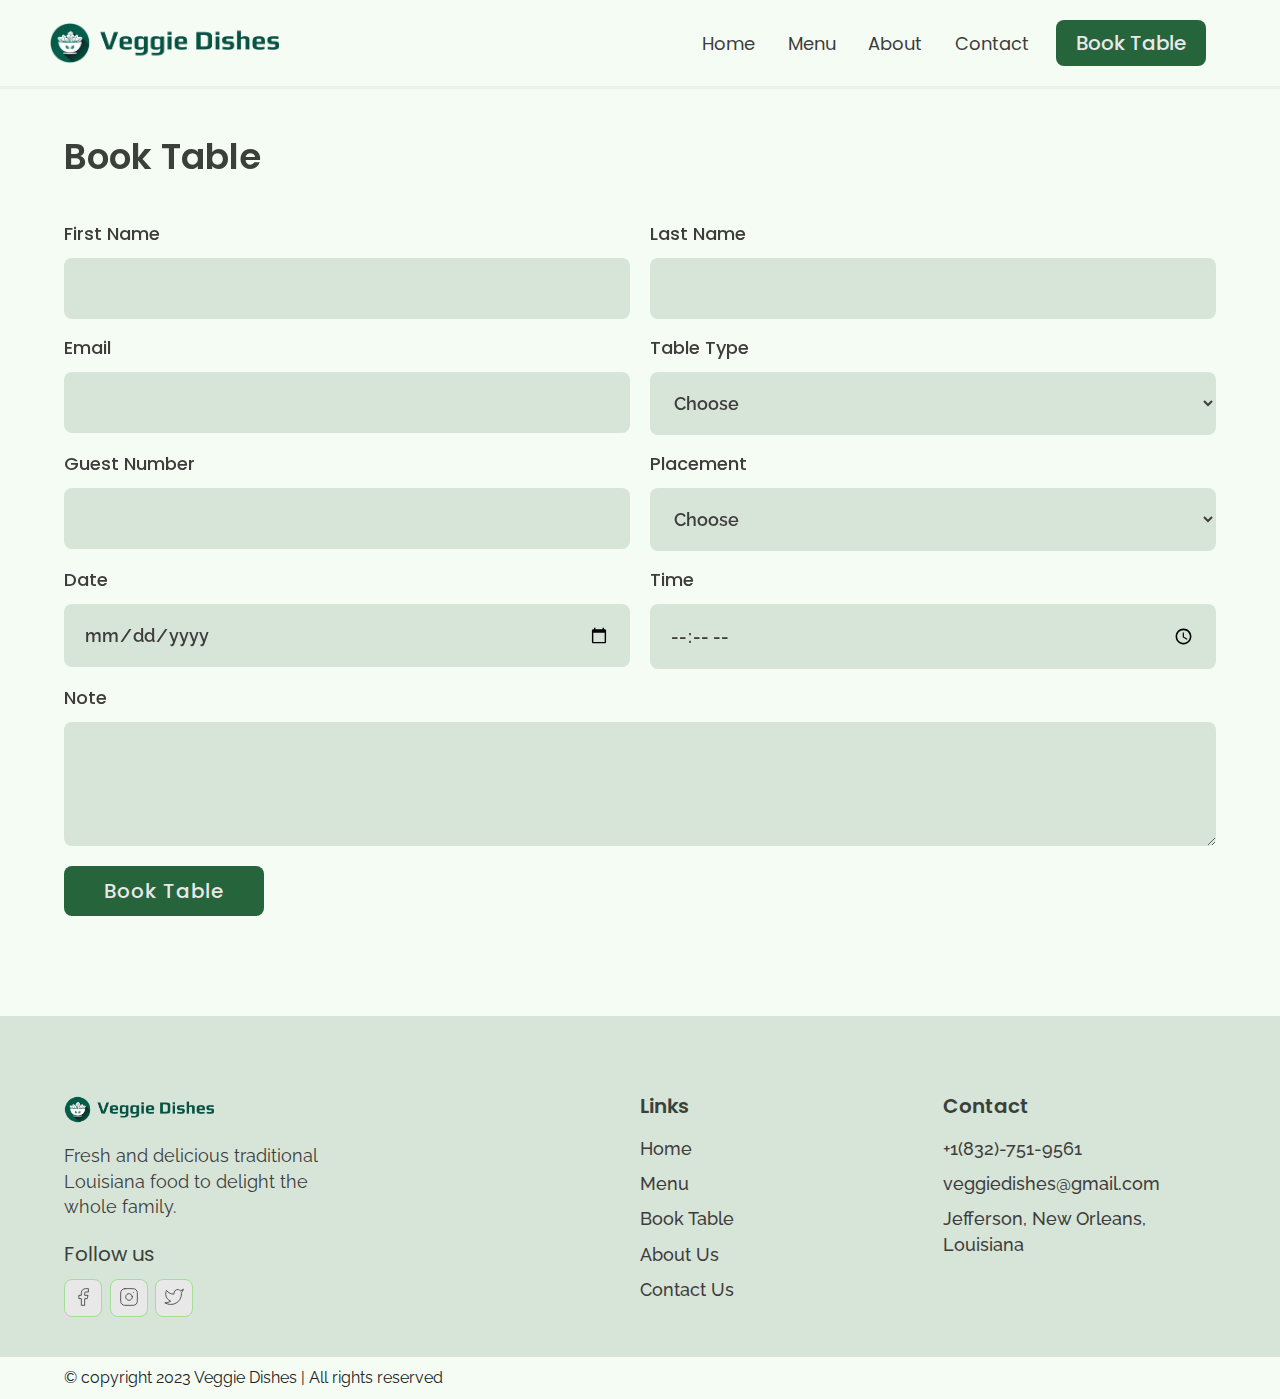
<file: booking.html>
<!DOCTYPE html>
<html lang="en">

<head>
  <meta charset="UTF-8">
  <meta http-equiv="X-UA-Compatible" content="IE=edge">
  <meta name="viewport" content="width=device-width, initial-scale=1.0">
  <link rel="shortcut icon" href="./images/favicon.ico" type="image/x-icon">
  <title>Booking | Veggie Dishes</title>
  <link rel="stylesheet" href="./reset.css">
  <link rel="stylesheet" href="./globalStyles.css">
  <link rel="stylesheet" href="./components.css">
  <!-- aos library css  -->
  <link rel="stylesheet" href="https://unpkg.com/aos@next/dist/aos.css" />
</head>

<body>
  <!-- Nav Section -->
  <div class="nav">
    <div class="container">
      <div class="nav__wrapper">
        <a href="./index.html" class="logo">
          <img src="./images/logo.png" alt="veggie dishes">
        </a>
        <nav>
          <div class="nav__icon">
            <svg xmlns="http://www.w3.org/2000/svg" width="24" height="24" viewBox="0 0 24 24" fill="none"
              stroke="currentColor" stroke-width="2" stroke-linecap="round" stroke-linejoin="round"
              class="feather feather-menu">
              <line x1="3" y1="12" x2="21" y2="12" />
              <line x1="3" y1="6" x2="21" y2="6" />
              <line x1="3" y1="18" x2="21" y2="18" />
            </svg>
          </div>
          <div class="nav__bgOverlay"></div>
          <ol class="nav__list">
            <div class="nav__close">
              <svg xmlns="http://www.w3.org/2000/svg" width="24" height="24" viewBox="0 0 24 24" fill="none"
                stroke="currentColor" stroke-width="2" stroke-linecap="round" stroke-linejoin="round"
                class="feather feather-x">
                <line x1="18" y1="6" x2="6" y2="18" />
                <line x1="6" y1="6" x2="18" y2="18" />
              </svg>
            </div>
            <div class="nav__list__wrapper">

              <li><a class="nav__link" href="./index.html">Home</a></li>
              <li><a class="nav__link" href="./menu.html">Menu</a></li>
              <li><a class="nav__link" href="./about.html">About</a></li>
              <li><a class="nav__link" href="./contact.html">Contact</a></li>
              <li><a href="./booking.html" class="btn primary-btn">Book Table</a></li>
            </div>
          </ol>
        </nav>
      </div>
    </div>
  </div>
  <!-- End Nav Section -->
  <!-- Booking Section -->
  <section id="form" data-aos="fade-up">
    <div class="container">
      <h3 class="form__title">Book Table</h3>
      <div class="form__wrapper">
        <form name="booking" method="POST" netlify>
          <div class="form__group">
            <label for="firstName">First Name</label>
            <input type="text" id="firstName" name="First Name" required>
          </div>
          <div class="form__group">
            <label for="lastName">Last Name</label>
            <input type="text" id="lastName" name="Last Name" required>
          </div>
          <div class="form__group">
            <label for="email">Email</label>
            <input type="email" id="email" name="Email" required>
          </div>
          <div class="form__group">
            <label for="tableType">Table Type</label>
            <select name="Table Type" id="tableType" required>
              <option selected disabled>Choose</option>
              <option value="small">Small (1-2 people)</option>
              <option value="medium">Medium (3-4 people)</option>
              <option value="large">Large (5-6 people)</option>
            </select>
          </div>
          <div class="form__group">
            <label for="guestNumber">Guest Number</label>
            <input type="number" id="guestNumber" name="Guest Number" min="1" max="10" required>
          </div>
          <div class="form__group">
            <label for="placement">Placement</label>
            <select name="Placement" id="placement">
              <option selected disabled>Choose</option>
              <option value="outdoor">Outdoor</option>
              <option value="indoor">Indoor</option>
              <option value="rooftop">Rooftop</option>
            </select>
          </div>
          <div class="form__group">
            <label for="date">Date</label>
            <input type="date" id="date" name="Date" required>
          </div>
          <div class="form__group">
            <label for="time">Time</label>
            <input type="time" id="time" name="Time" required>
          </div>
          <div class="form__group form__group__full">
            <label for="note">Note</label>
            <textarea name="Note" id="note" rows="4"></textarea>
          </div>
          <button type="submit" class="btn primary-btn">Book Table</button>
        </form>
      </div>
    </div>
  </section>
  <!-- End Booking Section -->
  <!-- Footer -->
  <footer>
    <div class="container">
      <div class="footer__wrapper">
        <div class="footer__col1">
          <div class="footer__logo">
            <img src="./images/logo.png" alt="veggie dishes">
          </div>
          <p class="footer__desc">
            Fresh and delicious traditional Louisiana food to delight the whole family.
          </p>
          <div class="footer__socials">
            <h4 class="footer__socials__title">Follow us</h4>
            <ol class="footer__socials__list">
              <li>
                <a>
                  <svg xmlns="http://www.w3.org/2000/svg" width="24" height="24" viewBox="0 0 24 24" fill="none"
                    stroke="currentColor" stroke-width="1" stroke-linecap="round" stroke-linejoin="round"
                    class="feather feather-facebook">
                    <path d="M18 2h-3a5 5 0 0 0-5 5v3H7v4h3v8h4v-8h3l1-4h-4V7a1 1 0 0 1 1-1h3z" />
                  </svg>
                </a>
              </li>
              <li>
                <a>
                  <svg xmlns="http://www.w3.org/2000/svg" width="24" height="24" viewBox="0 0 24 24" fill="none"
                    stroke="currentColor" stroke-width="1" stroke-linecap="round" stroke-linejoin="round"
                    class="feather feather-instagram">
                    <rect x="2" y="2" width="20" height="20" rx="5" ry="5" />
                    <path d="M16 11.37A4 4 0 1 1 12.63 8 4 4 0 0 1 16 11.37z" />
                    <line x1="17.5" y1="6.5" x2="17.51" y2="6.5" />
                  </svg>
                </a>
              </li>
              <li>
                <a>
                  <svg xmlns="http://www.w3.org/2000/svg" width="24" height="24" viewBox="0 0 24 24" fill="none"
                    stroke="currentColor" stroke-width="1" stroke-linecap="round" stroke-linejoin="round"
                    class="feather feather-twitter">
                    <path
                      d="M23 3a10.9 10.9 0 0 1-3.14 1.53 4.48 4.48 0 0 0-7.86 3v1A10.66 10.66 0 0 1 3 4s-4 9 5 13a11.64 11.64 0 0 1-7 2c9 5 20 0 20-11.5a4.5 4.5 0 0 0-.08-.83A7.72 7.72 0 0 0 23 3z" />
                  </svg>
                </a>
              </li>
            </ol>
          </div>
        </div>
        <div class="footer__col2">
          <h3 class="footer__text__title">
            Links
          </h3>
          <ol class="footer__text">
            <li>
              <a href="/index.html">Home</a>
            </li>
            <li>
              <a href="./menu.html">Menu</a>
            </li>
            <li>
              <a href="./booking.html">Book Table</a>
            </li>
            <li>
              <a href="./about.html">About Us</a>
            </li>
            <li>
              <a href="./contact.html">Contact Us</a>
            </li>
          </ol>
        </div>
        <div class="footer__col4">
          <h3 class="footer__text__title">
            Contact
          </h3>
          <ol class="footer__text">
            <li>
              <a>+1(832)-751-9561</a>
            </li>
            <li>
              <a>veggiedishes@gmail.com</a>
            </li>
            <li>
              <a>Jefferson, New Orleans, Louisiana</a>
            </li>
          </ol>
        </div>
      </div>
    </div>
  </footer>
  <div id="copyright">
    <div class="container">
      <p class="copyright__text">
        © copyright 2023 Veggie Dishes | All rights reserved
      </p>
    </div>
  </div>
  <!-- End Footer -->

  <!-- aos scripts -->
  <script src="https://unpkg.com/aos@next/dist/aos.js"></script>
  <!-- custom scripts -->
  <script src="./main.js"></script>
</body>

</html>
</file>
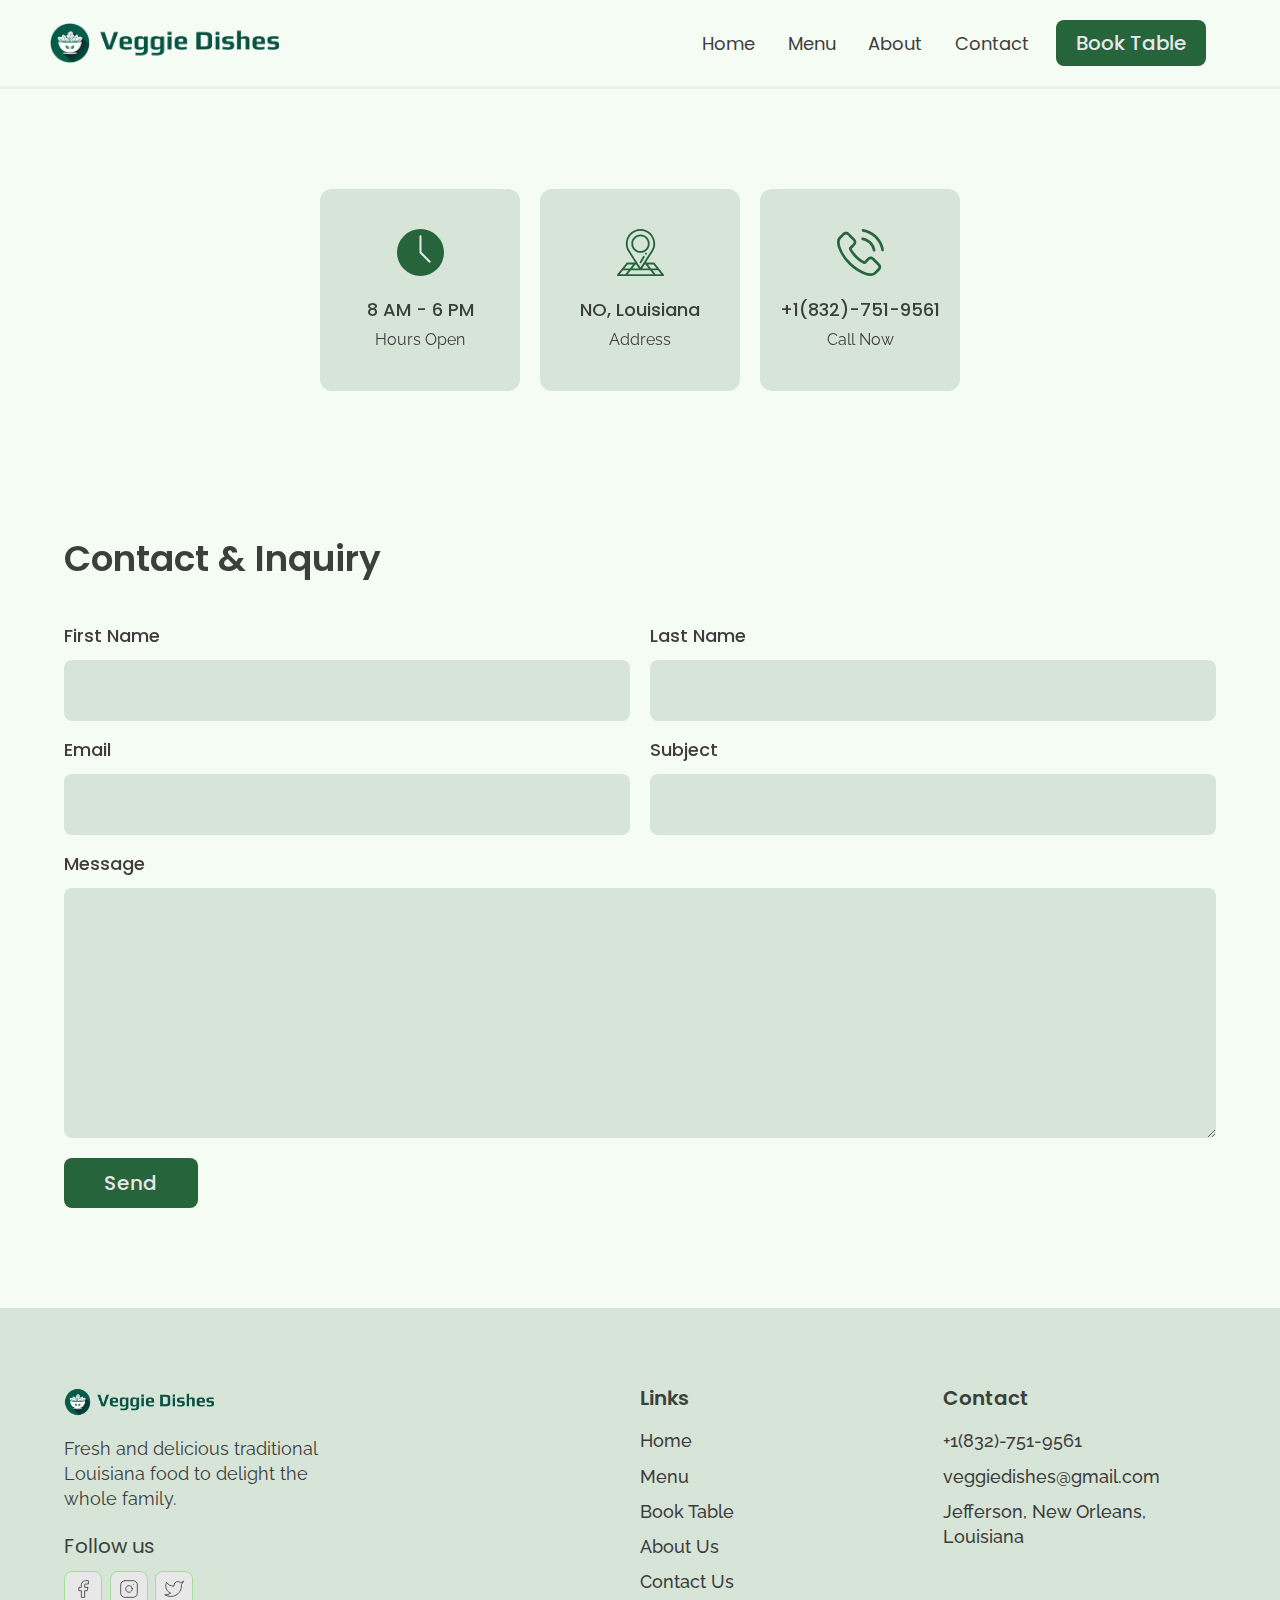
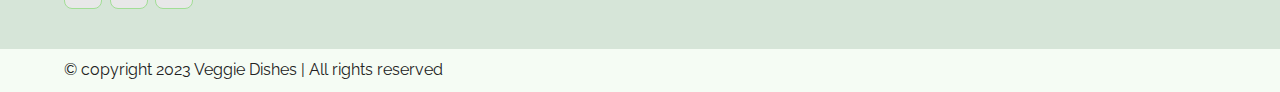
<file: contact.html>
<!DOCTYPE html>
<html lang="en">

<head>
  <meta charset="UTF-8">
  <meta http-equiv="X-UA-Compatible" content="IE=edge">
  <meta name="viewport" content="width=device-width, initial-scale=1.0">
  <link rel="shortcut icon" href="./images/favicon.ico" type="image/x-icon">
  <title>Contact | Veggie Dishes</title>
  <link rel="stylesheet" href="./reset.css">
  <link rel="stylesheet" href="./globalStyles.css">
  <link rel="stylesheet" href="./components.css">
  <!-- aos library css  -->
  <link rel="stylesheet" href="https://unpkg.com/aos@next/dist/aos.css" />
  <!-- Add your custom css -->
</head>

<body>
  <!-- Nav Section -->
  <div class="nav">
    <div class="container">
      <div class="nav__wrapper">
        <a href="./index.html" class="logo">
          <img src="./images/logo.png" alt="veggie dishes">
        </a>
        <nav>
          <div class="nav__icon">
            <svg xmlns="http://www.w3.org/2000/svg" width="24" height="24" viewBox="0 0 24 24" fill="none"
              stroke="currentColor" stroke-width="2" stroke-linecap="round" stroke-linejoin="round"
              class="feather feather-menu">
              <line x1="3" y1="12" x2="21" y2="12" />
              <line x1="3" y1="6" x2="21" y2="6" />
              <line x1="3" y1="18" x2="21" y2="18" />
            </svg>
          </div>
          <div class="nav__bgOverlay"></div>
          <ol class="nav__list">
            <div class="nav__close">
              <svg xmlns="http://www.w3.org/2000/svg" width="24" height="24" viewBox="0 0 24 24" fill="none"
                stroke="currentColor" stroke-width="2" stroke-linecap="round" stroke-linejoin="round"
                class="feather feather-x">
                <line x1="18" y1="6" x2="6" y2="18" />
                <line x1="6" y1="6" x2="18" y2="18" />
              </svg>
            </div>
            <div class="nav__list__wrapper">

              <li><a class="nav__link" href="./index.html">Home</a></li>
              <li><a class="nav__link" href="./menu.html">Menu</a></li>
              <li><a class="nav__link" href="./about.html">About</a></li>
              <li><a class="nav__link" href="./contact.html">Contact</a></li>
              <li><a href="./booking.html" class="btn primary-btn">Book Table</a></li>
            </div>
          </ol>
        </nav>
      </div>
    </div>
  </div>
  <!-- End Nav Section -->
  <!-- Store Info Section -->
  <section id="storeInfo" data-aos="fade-up">
    <div class="container">
      <div class="storeInfo__wrapper">
        <div class="storeInfo__item">
          <div class="storeInfo__icon">
            <img src="./images/wall-clock-icon.svg" alt="clock icon">
          </div>
          <h3 class="storeInfo__title">
            8 AM - 6 PM
          </h3>
          <p class="storeInfo__text">
            Hours Open
          </p>
        </div>
        <div class="storeInfo__item">
          <div class="storeInfo__icon">
            <img src="./images/address-icon.svg" alt="clock icon">
          </div>
          <h3 class="storeInfo__title">
            NO, Louisiana
          </h3>
          <p class="storeInfo__text">
            Address
          </p>
        </div>
        <div class="storeInfo__item">
          <div class="storeInfo__icon">
            <img src="./images/phone-icon.svg" alt="clock icon">
          </div>
          <h3 class="storeInfo__title">
            +1(832)-751-9561
          </h3>
          <p class="storeInfo__text">
            Call Now
          </p>
        </div>
      </div>
    </div>
  </section>
  <!-- End Store Info Section -->
  <!-- Contact Form Section -->
  <section id="form" data-aos="fade-down">
    <div class="container">
      <h3 class="form__title">
        Contact & Inquiry
      </h3>
      <div class="form__wrapper">
        <form name="contact" method="POST" netlify>
          <div class="form__group">
            <label for="firstName">First Name</label>
            <input type="text" id="firstName" name="First Name" required>
          </div>
          <div class="form__group">
            <label for="lastName">Last Name</label>
            <input type="text" id="lastName" name="Last Name" required>
          </div>
          <div class="form__group">
            <label for="email">Email</label>
            <input type="email" id="email" name="Email" required>
          </div>
          <div class="form__group">
            <label for="subject">Subject</label>
            <input type="text" id="subject" name="Subject" required>
          </div>
          <div class="form__group form__group__full">
            <label for="message">Message</label>
            <textarea name="Message" id="message" cols="30" rows="10" required></textarea>
          </div>
          <button type="submit" class="btn primary-btn">Send</button>
        </form>
      </div>
    </div>
  </section>
  <!-- End Contact Form Section-->
  <!-- Footer -->
  <footer>
    <div class="container">
      <div class="footer__wrapper">
        <div class="footer__col1">
          <div class="footer__logo">
            <img src="./images/logo.png" alt="veggie dishes">
          </div>
          <p class="footer__desc">
            Fresh and delicious traditional Louisiana food to delight the whole family.
          </p>
          <div class="footer__socials">
            <h4 class="footer__socials__title">Follow us</h4>
            <ol class="footer__socials__list">
              <li>
                <a>
                  <svg xmlns="http://www.w3.org/2000/svg" width="24" height="24" viewBox="0 0 24 24" fill="none"
                    stroke="currentColor" stroke-width="1" stroke-linecap="round" stroke-linejoin="round"
                    class="feather feather-facebook">
                    <path d="M18 2h-3a5 5 0 0 0-5 5v3H7v4h3v8h4v-8h3l1-4h-4V7a1 1 0 0 1 1-1h3z" />
                  </svg>
                </a>
              </li>
              <li>
                <a>
                  <svg xmlns="http://www.w3.org/2000/svg" width="24" height="24" viewBox="0 0 24 24" fill="none"
                    stroke="currentColor" stroke-width="1" stroke-linecap="round" stroke-linejoin="round"
                    class="feather feather-instagram">
                    <rect x="2" y="2" width="20" height="20" rx="5" ry="5" />
                    <path d="M16 11.37A4 4 0 1 1 12.63 8 4 4 0 0 1 16 11.37z" />
                    <line x1="17.5" y1="6.5" x2="17.51" y2="6.5" />
                  </svg>
                </a>
              </li>
              <li>
                <a>
                  <svg xmlns="http://www.w3.org/2000/svg" width="24" height="24" viewBox="0 0 24 24" fill="none"
                    stroke="currentColor" stroke-width="1" stroke-linecap="round" stroke-linejoin="round"
                    class="feather feather-twitter">
                    <path
                      d="M23 3a10.9 10.9 0 0 1-3.14 1.53 4.48 4.48 0 0 0-7.86 3v1A10.66 10.66 0 0 1 3 4s-4 9 5 13a11.64 11.64 0 0 1-7 2c9 5 20 0 20-11.5a4.5 4.5 0 0 0-.08-.83A7.72 7.72 0 0 0 23 3z" />
                  </svg>
                </a>
              </li>
            </ol>
          </div>
        </div>
        <div class="footer__col2">
          <h3 class="footer__text__title">
            Links
          </h3>
          <ol class="footer__text">
            <li>
              <a href="/index.html">Home</a>
            </li>
            <li>
              <a href="./menu.html">Menu</a>
            </li>
            <li>
              <a href="./booking.html">Book Table</a>
            </li>
            <li>
              <a href="./about.html">About Us</a>
            </li>
            <li>
              <a href="./contact.html">Contact Us</a>
            </li>
          </ol>
        </div>
        <div class="footer__col4">
          <h3 class="footer__text__title">
            Contact
          </h3>
          <ol class="footer__text">
            <li>
              <a>+1(832)-751-9561</a>
            </li>
            <li>
              <a>veggiedishes@gmail.com</a>
            </li>
            <li>
              <a>Jefferson, New Orleans, Louisiana</a>
            </li>
          </ol>
        </div>
      </div>
    </div>
  </footer>
  <div id="copyright">
    <div class="container">
      <p class="copyright__text">
        © copyright 2023 Veggie Dishes | All rights reserved
      </p>
    </div>
  </div>
  <!-- End Footer -->


  <!-- aos script -->
  <script src="https://unpkg.com/aos@next/dist/aos.js"></script>
  <!-- custom script -->
  <script src="./main.js"></script>
</body>

</html>
</file>
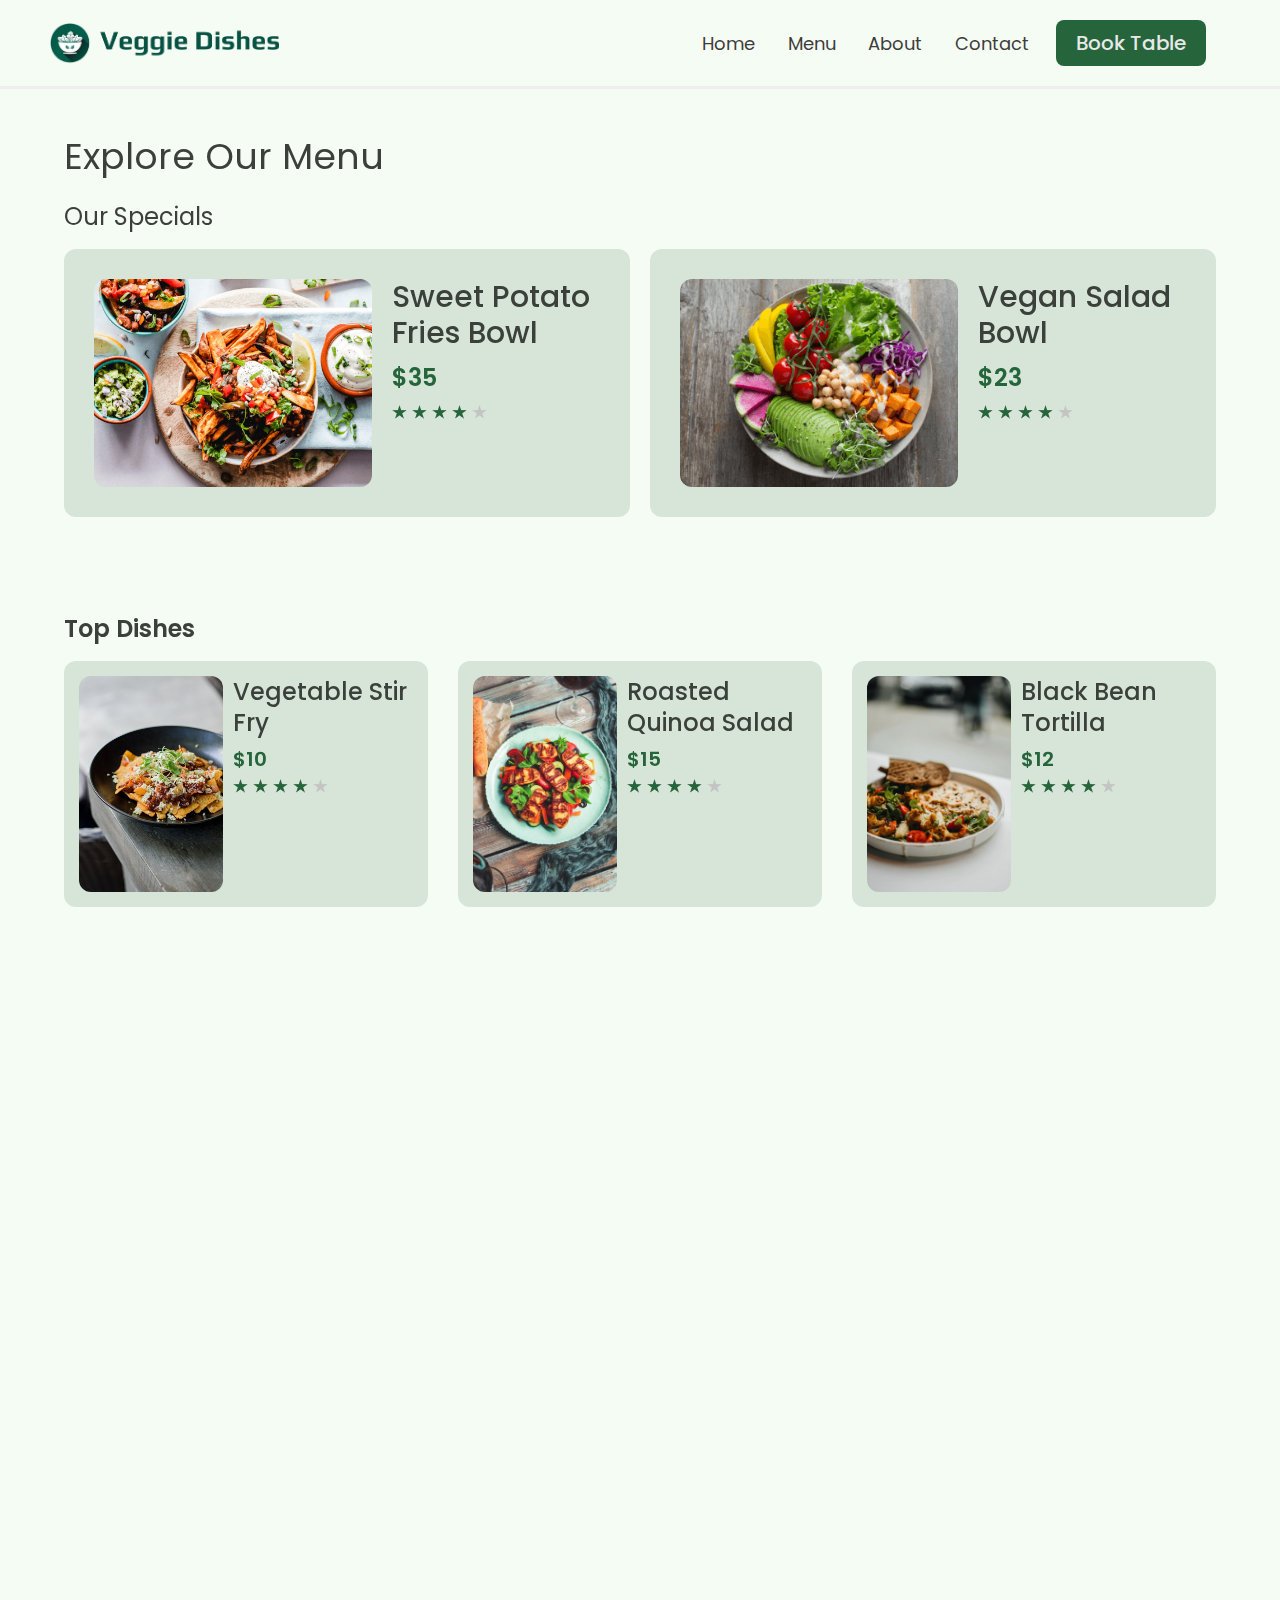
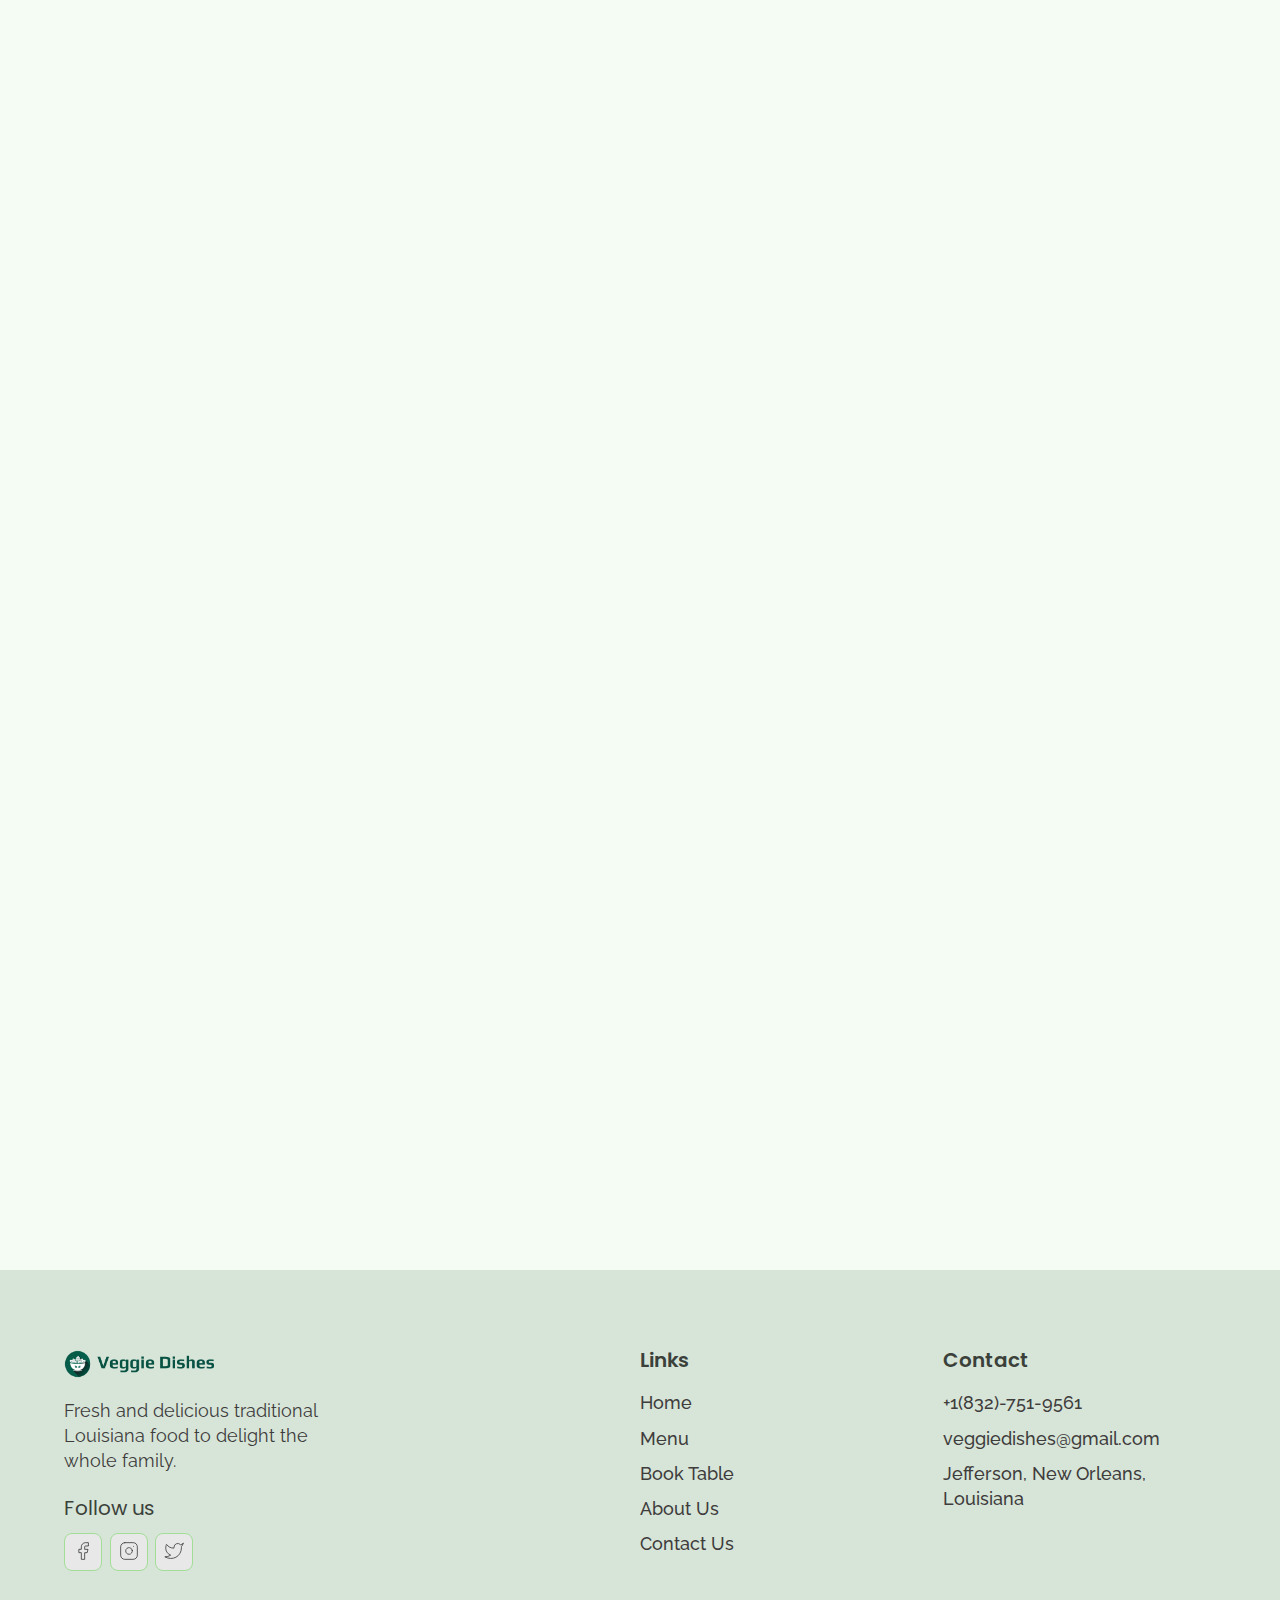
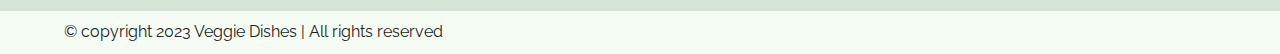
<file: menu.html>
<!DOCTYPE html>
<html lang="en">

<head>
  <meta charset="UTF-8">
  <meta http-equiv="X-UA-Compatible" content="IE=edge">
  <meta name="viewport" content="width=device-width, initial-scale=1.0">
  <link rel="shortcut icon" href="./images/favicon.ico" type="image/x-icon">
  <title>Menu | Veggie Dishes</title>
  <link rel="stylesheet" href="./reset.css">
  <link rel="stylesheet" href="./globalStyles.css">
  <link rel="stylesheet" href="./components.css">
  <!-- aos library css  -->
  <link rel="stylesheet" href="https://unpkg.com/aos@next/dist/aos.css" />
  <!-- Add your custom css -->
  <link rel="stylesheet" href="./menu.css">
</head>

<body>

  <!-- Nav Section -->
  <div class="nav">
    <div class="container">
      <div class="nav__wrapper">
        <a href="./index.html" class="logo">
          <img src="./images/logo.png" alt="veggie dishes">
        </a>
        <nav>
          <div class="nav__icon">
            <svg xmlns="http://www.w3.org/2000/svg" width="24" height="24" viewBox="0 0 24 24" fill="none"
              stroke="currentColor" stroke-width="2" stroke-linecap="round" stroke-linejoin="round"
              class="feather feather-menu">
              <line x1="3" y1="12" x2="21" y2="12" />
              <line x1="3" y1="6" x2="21" y2="6" />
              <line x1="3" y1="18" x2="21" y2="18" />
            </svg>
          </div>
          <div class="nav__bgOverlay"></div>
          <ol class="nav__list">
            <div class="nav__close">
              <svg xmlns="http://www.w3.org/2000/svg" width="24" height="24" viewBox="0 0 24 24" fill="none"
                stroke="currentColor" stroke-width="2" stroke-linecap="round" stroke-linejoin="round"
                class="feather feather-x">
                <line x1="18" y1="6" x2="6" y2="18" />
                <line x1="6" y1="6" x2="18" y2="18" />
              </svg>
            </div>
            <div class="nav__list__wrapper">

              <li><a class="nav__link" href="./index.html">Home</a></li>
              <li><a class="nav__link" href="./menu.html">Menu</a></li>
              <li><a class="nav__link" href="./about.html">About</a></li>
              <li><a class="nav__link" href="./contact.html">Contact</a></li>
              <li><a href="./booking.html" class="btn primary-btn">Book Table</a></li>
            </div>
          </ol>
        </nav>
      </div>
    </div>
  </div>
  <!-- End Nav Section -->
  <!-- page Title -->
  <section id="page__title" data-aos="fade-up">
    <div class="container">
      <h2 class="page__title__text">
        Explore Our Menu
      </h2>
    </div>
  </section>
  <!-- Our Specials -->
  <section id="ourSpecials" data-aos="fade-up">
    <div class="container">
      <h3 class="ourSpecials__title">Our Specials</h3>
      <div class="ourSpecials__wrapper">
        <div class="ourSpecials__item">
          <div class="ourSpecials__item__img">
            <img src="./images/food-3.png" alt="food img">
          </div>
          <div class="ourSpecials__item__info">
            <h3 class="ourSpecials__item__title">
              Sweet Potato Fries Bowl
            </h3>
            <h4 class="ourSpecials__item__price">$35</h4>
            <div class="ourSpecials__item__stars">
              <img src="./images/3star.png" alt="3 stars">
            </div>
          </div>
        </div>
        <div class="ourSpecials__item">
          <div class="ourSpecials__item__img">
            <img src="./images/food-1.png" alt="food img">
          </div>
          <div class="ourSpecials__item__info">
            <h3 class="ourSpecials__item__title">
              Vegan Salad Bowl
            </h3>
            <h4 class="ourSpecials__item__price">$23</h4>
            <div class="ourSpecials__item__stars">
              <img src="./images/3star.png" alt="3 stars">
            </div>
          </div>
        </div>
      </div>
    </div>
  </section>
  <!-- End Our Specials -->
  <!-- Top Dishes -->
  <section id="dishGrid" data-aos="fade-down">
    <div class="container">
      <h2 class="dishGrid__title">
        Top Dishes
      </h2>
      <div class="dishGrid__wrapper">
        <div class="dishGrid__item">
          <div class="dishGrid__item__img">
            <img src="./images/food-1.jpg" alt="food img">
          </div>
          <div class="dishGrid__item__info">
            <h3 class="dishGrid__item__title">
              Vegetable Stir Fry
            </h3>
            <h3 class="dishGrid__item__price">$10</h3>
            <div class="dishGrid__item__stars">
              <img src="./images/3star.png" alt="3 star">
            </div>
          </div>
        </div>
        <div class="dishGrid__item">
          <div class="dishGrid__item__img">
            <img src="./images/food-2.jpg" alt="food img">
          </div>
          <div class="dishGrid__item__info">
            <h3 class="dishGrid__item__title">
              Roasted Quinoa Salad
            </h3>
            <h3 class="dishGrid__item__price">$15</h3>
            <div class="dishGrid__item__stars">
              <img src="./images/3star.png" alt="3 star">
            </div>
          </div>
        </div>
        <div class="dishGrid__item">
          <div class="dishGrid__item__img">
            <img src="./images/food-3.jpg" alt="food img">
          </div>
          <div class="dishGrid__item__info">
            <h3 class="dishGrid__item__title">
              Black Bean Tortilla
            </h3>
            <h3 class="dishGrid__item__price">$12</h3>
            <div class="dishGrid__item__stars">
              <img src="./images/3star.png" alt="3 star">
            </div>
          </div>
        </div>
      </div>
    </div>
  </section>
  <!-- End Top Dishes -->
  <!-- Breakfast Dishes -->
  <section id="dishGrid" data-aos="fade-up">
    <div class="container">
      <h2 class="dishGrid__title">
        Breakfast
      </h2>
      <div class="dishGrid__wrapper">
        <div class="dishGrid__item">
          <div class="dishGrid__item__img">
            <img src="./images/food-4.jpg" alt="food img">
          </div>
          <div class="dishGrid__item__info">
            <h3 class="dishGrid__item__title">
              Quinoa and Black Bean Bowl
            </h3>
            <h3 class="dishGrid__item__price">$20</h3>
            <div class="dishGrid__item__stars">
              <img src="./images/3star.png" alt="3 star">
            </div>
          </div>
        </div>
        <div class="dishGrid__item">
          <div class="dishGrid__item__img">
            <img src="./images/food-5.jpg" alt="food img">
          </div>
          <div class="dishGrid__item__info">
            <h3 class="dishGrid__item__title">
              Spinach and Artichoke Dip
            </h3>
            <h3 class="dishGrid__item__price">$30</h3>
            <div class="dishGrid__item__stars">
              <img src="./images/3star.png" alt="3 star">
            </div>
          </div>
        </div>
        <div class="dishGrid__item">
          <div class="dishGrid__item__img">
            <img src="./images/food-6.jpg" alt="food img">
          </div>
          <div class="dishGrid__item__info">
            <h3 class="dishGrid__item__title">
              Tofu Scramble
            </h3>
            <h3 class="dishGrid__item__price">$25</h3>
            <div class="dishGrid__item__stars">
              <img src="./images/3star.png" alt="3 star">
            </div>
          </div>
        </div>
        <div class="dishGrid__item">
          <div class="dishGrid__item__img">
            <img src="./images/food-7.jpg" alt="food img">
          </div>
          <div class="dishGrid__item__info">
            <h3 class="dishGrid__item__title">
              Sweet Potato and Lentil Curry
            </h3>
            <h3 class="dishGrid__item__price">$18</h3>
            <div class="dishGrid__item__stars">
              <img src="./images/3star.png" alt="3 star">
            </div>
          </div>
        </div>
        <div class="dishGrid__item">
          <div class="dishGrid__item__img">
            <img src="./images/food-8.jpg" alt="food img">
          </div>
          <div class="dishGrid__item__info">
            <h3 class="dishGrid__item__title">
              Cauliflower Fried Rice
            </h3>
            <h3 class="dishGrid__item__price">$15</h3>
            <div class="dishGrid__item__stars">
              <img src="./images/3star.png" alt="3 star">
            </div>
          </div>
        </div>
      </div>
    </div>
  </section>
  <!-- End Breakfast Dishes -->
  <!-- Lunch Dishes -->
  <section id="dishGrid" data-aos="fade-up">
    <div class="container">
      <h2 class="dishGrid__title">
        Lunch
      </h2>
      <div class="dishGrid__wrapper">
        <div class="dishGrid__item">
          <div class="dishGrid__item__img">
            <img src="./images/food-9.jpg" alt="food img">
          </div>
          <div class="dishGrid__item__info">
            <h3 class="dishGrid__item__title">
               Roasted Vegetable Salad
            </h3>
            <h3 class="dishGrid__item__price">$12</h3>
            <div class="dishGrid__item__stars">
              <img src="./images/3star.png" alt="3 star">
            </div>
          </div>
        </div>
        <div class="dishGrid__item">
          <div class="dishGrid__item__img">
            <img src="./images/food-10.jpg" alt="food img">
          </div>
          <div class="dishGrid__item__info">
            <h3 class="dishGrid__item__title">
              Mushroom and Lentil Bolognese
            </h3>
            <h3 class="dishGrid__item__price">$23</h3>
            <div class="dishGrid__item__stars">
              <img src="./images/3star.png" alt="3 star">
            </div>
          </div>
        </div>
        <div class="dishGrid__item">
          <div class="dishGrid__item__img">
            <img src="./images/food-11.jpg" alt="food img">
          </div>
          <div class="dishGrid__item__info">
            <h3 class="dishGrid__item__title">
              Vegan Pad Thai
            </h3>
            <h3 class="dishGrid__item__price">$28</h3>
            <div class="dishGrid__item__stars">
              <img src="./images/3star.png" alt="3 star">
            </div>
          </div>
        </div>
        <div class="dishGrid__item">
          <div class="dishGrid__item__img">
            <img src="./images/food-12.jpg" alt="food img">
          </div>
          <div class="dishGrid__item__info">
            <h3 class="dishGrid__item__title">
              Vegetable Lunch Plate
            </h3>
            <h3 class="dishGrid__item__price">$25</h3>
            <div class="dishGrid__item__stars">
              <img src="./images/3star.png" alt="3 star">
            </div>
          </div>
        </div>
        <div class="dishGrid__item">
          <div class="dishGrid__item__img">
            <img src="./images/food-13.jpg" alt="food img">
          </div>
          <div class="dishGrid__item__info">
            <h3 class="dishGrid__item__title">
              Onion Shepard Bowl
            </h3>
            <h3 class="dishGrid__item__price">$15</h3>
            <div class="dishGrid__item__stars">
              <img src="./images/3star.png" alt="3 star">
            </div>
          </div>
        </div>
      </div>
    </div>
  </section>
  <!-- End Lunch Dishes -->
  <!-- Dinner Dishes -->
  <section id="dishGrid" data-aos="fade-up">
    <div class="container">
      <h2 class="dishGrid__title">
        Dinner
      </h2>
      <div class="dishGrid__wrapper">
        <div class="dishGrid__item">
          <div class="dishGrid__item__img">
            <img src="./images/food-14.jpg" alt="food img">
          </div>
          <div class="dishGrid__item__info">
            <h3 class="dishGrid__item__title">
              Jackfruit with Cilantro Lime Slaw
            </h3>
            <h3 class="dishGrid__item__price">$30</h3>
            <div class="dishGrid__item__stars">
              <img src="./images/3star.png" alt="3 star">
            </div>
          </div>
        </div>
        <div class="dishGrid__item">
          <div class="dishGrid__item__img">
            <img src="./images/food-15.jpg" alt="food img">
          </div>
          <div class="dishGrid__item__info">
            <h3 class="dishGrid__item__title">
              Mushroom Risotto with Truffle Oil
            </h3>
            <h3 class="dishGrid__item__price">$26</h3>
            <div class="dishGrid__item__stars">
              <img src="./images/3star.png" alt="3 star">
            </div>
          </div>
        </div>
        <div class="dishGrid__item">
          <div class="dishGrid__item__img">
            <img src="./images/food-16.jpg" alt="food img">
          </div>
          <div class="dishGrid__item__info">
            <h3 class="dishGrid__item__title">
              Noodles with Cashew Alfredo Sauce
            </h3>
            <h3 class="dishGrid__item__price">$20</h3>
            <div class="dishGrid__item__stars">
              <img src="./images/3star.png" alt="3 star">
            </div>
          </div>
        </div>
        <div class="dishGrid__item">
          <div class="dishGrid__item__img">
            <img src="./images/food-17.jpg" alt="food img">
          </div>
          <div class="dishGrid__item__info">
            <h3 class="dishGrid__item__title">
              Caesar Salad
            </h3>
            <h3 class="dishGrid__item__price">$15</h3>
            <div class="dishGrid__item__stars">
              <img src="./images/3star.png" alt="3 star">
            </div>
          </div>
        </div>
        <div class="dishGrid__item">
          <div class="dishGrid__item__img">
            <img src="./images/food-18.jpg" alt="food img">
          </div>
          <div class="dishGrid__item__info">
            <h3 class="dishGrid__item__title">
              Vegan Baked Ziti
            </h3>
            <h3 class="dishGrid__item__price">$25</h3>
            <div class="dishGrid__item__stars">
              <img src="./images/3star.png" alt="3 star">
            </div>
          </div>
        </div>
      </div>
    </div>
  </section>
  <!-- End Dinner Dishes -->
  <!-- Footer -->
  <footer>
    <div class="container">
      <div class="footer__wrapper">
        <div class="footer__col1">
          <div class="footer__logo">
            <img src="./images/logo.png" alt="veggie dishes">
          </div>
          <p class="footer__desc">
            Fresh and delicious traditional Louisiana food to delight the whole family.
          </p>
          <div class="footer__socials">
            <h4 class="footer__socials__title">Follow us</h4>
            <ol class="footer__socials__list">
              <li>
                <a>
                  <svg xmlns="http://www.w3.org/2000/svg" width="24" height="24" viewBox="0 0 24 24" fill="none"
                    stroke="currentColor" stroke-width="1" stroke-linecap="round" stroke-linejoin="round"
                    class="feather feather-facebook">
                    <path d="M18 2h-3a5 5 0 0 0-5 5v3H7v4h3v8h4v-8h3l1-4h-4V7a1 1 0 0 1 1-1h3z" />
                  </svg>
                </a>
              </li>
              <li>
                <a>
                  <svg xmlns="http://www.w3.org/2000/svg" width="24" height="24" viewBox="0 0 24 24" fill="none"
                    stroke="currentColor" stroke-width="1" stroke-linecap="round" stroke-linejoin="round"
                    class="feather feather-instagram">
                    <rect x="2" y="2" width="20" height="20" rx="5" ry="5" />
                    <path d="M16 11.37A4 4 0 1 1 12.63 8 4 4 0 0 1 16 11.37z" />
                    <line x1="17.5" y1="6.5" x2="17.51" y2="6.5" />
                  </svg>
                </a>
              </li>
              <li>
                <a>
                  <svg xmlns="http://www.w3.org/2000/svg" width="24" height="24" viewBox="0 0 24 24" fill="none"
                    stroke="currentColor" stroke-width="1" stroke-linecap="round" stroke-linejoin="round"
                    class="feather feather-twitter">
                    <path
                      d="M23 3a10.9 10.9 0 0 1-3.14 1.53 4.48 4.48 0 0 0-7.86 3v1A10.66 10.66 0 0 1 3 4s-4 9 5 13a11.64 11.64 0 0 1-7 2c9 5 20 0 20-11.5a4.5 4.5 0 0 0-.08-.83A7.72 7.72 0 0 0 23 3z" />
                  </svg>
                </a>
              </li>
            </ol>
          </div>
        </div>
        <div class="footer__col2">
          <h3 class="footer__text__title">
            Links
          </h3>
          <ol class="footer__text">
            <li>
              <a href="/index.html">Home</a>
            </li>
            <li>
              <a href="./menu.html">Menu</a>
            </li>
            <li>
              <a href="./booking.html">Book Table</a>
            </li>
            <li>
              <a href="./about.html">About Us</a>
            </li>
            <li>
              <a href="./contact.html">Contact Us</a>
            </li>
          </ol>
        </div>
        <div class="footer__col4">
          <h3 class="footer__text__title">
            Contact
          </h3>
          <ol class="footer__text">
            <li>
              <a>+1(832)-751-9561</a>
            </li>
            <li>
              <a>veggiedishes@gmail.com</a>
            </li>
            <li>
              <a>Jefferson, New Orleans, Louisiana</a>
            </li>
          </ol>
        </div>
      </div>
    </div>
  </footer>
  <div id="copyright">
    <div class="container">
      <p class="copyright__text">
        © copyright 2023 Veggie Dishes | All rights reserved
      </p>
    </div>
  </div>
  <!-- End Footer -->
  <!-- aos script -->
  <script src="https://unpkg.com/aos@next/dist/aos.js"></script>
  <!-- custom script -->
  <script src="./main.js"></script>
</body>

</html>
</file>
<file: globalStyles.css>
@import url('https://fonts.googleapis.com/css2?family=Poppins:wght@500;600&family=Raleway:wght@400;500;600&display=swap');
html {
	font-size: 10px;
	overflow-x: hidden;
}
body {
	background: var(--lightGreen-2);
	overflow-x: hidden;
	visibility: hidden;
}
section {
	padding: 100px 0;
}
@media only screen and (max-width: 767px) {
	section {
		padding: 50px 0;
	}
}
.container {
	max-width: 1200px;
	width: 90%;
	margin: 0 auto;
}
:root {
	--green-1: #26643b;
	--green-2: #a2de96;
	--lightGreen-1: #d6e5d8;
	--lightGreen-2: #f5fcf4;
	--black-1: #3b413a;
	--black-2: #3f3c3c;
	--black-3: #5b6359;
	--white-1: #e8e8e8;
}
img {
	width: 100%;
	height: 100%;
	object-fit: contain;
}
h1,
h2,
h3,
h4 {
	font-family: Poppins;
}
p {
	font-family: Raleway;
	font-weight: 400;
	line-height: 1.4em;
	font-size: 1.8rem;
}
a {
	display: inline-block;
	text-decoration: none;
}
</file>
<file: components.css>
/* Nav Styles */
.nav {
	padding: 2rem 0;
}
.nav__icon,
.nav__close,
.nav__bgOverlay {
	display: none;
}
.nav__wrapper {
	display: flex;
	justify-content: space-between;
	
}


.logo {
	width: 20%;
	margin-left: -15px;
}

.nav{
	border-bottom: inset;
}




.nav__list li {
	display: inline-block;
	margin: 0 1rem;
}
.nav__list .nav__link {
	font-size: 1.8rem;
	font-family: Poppins;
	color: var(--black-2);
	padding: 0.5rem;
}
.nav__list li:hover .nav__link {
	color: var(--green-1);
}
@media only screen and (max-width: 768px) {
	.nav {
		position: relative;
		/* overflow-x: scroll; */
	}
	.nav__icon {
		display: block;
	}
	.nav__icon svg,
	.nav__close svg {
		pointer-events: none;
		height: 30px;
		width: 30px;
	}
	.nav__close {
		display: block;
		position: absolute;
		color: var(--black-1);
		right: 1rem;
		top: 1rem;
		cursor: pointer;
	}
	.nav__list {
		z-index: 1000;
		position: absolute;
		left: 100%;
		top: 0;
		height: 100vh;
		width: 80%;
		background: var(--lightGreen-1);
		display: flex;
		align-items: center;
		justify-content: flex-end;
		padding-right: 2rem;
		transform: translate(0%);
		overflow: hidden;
		transition: 0.3s ease-in transform;
	}
	.nav__list.show {
		transform: translate(-100%);
	}
	.nav__list li {
		display: block;
		text-align: right;
		margin-bottom: 2rem;
	}
	.nav__list a {
		font-size: 1.6rem;
	}
	.nav__bgOverlay {
		position: absolute;
		left: 0;
		top: 0;
		z-index: 1000;
		height: 100vh;
		width: 100%;
		background: rgba(18, 24, 14, 0.808);
		display: none;
	}
	.nav__bgOverlay.active {
		display: block;
	}
}
/* End Nav Styles */
/* Global Button Styles */
.btn {
	color: var(--green-1);
	font-family: Poppins;
	font-weight: 500;
	border-radius: 8px;
	font-size: 1.4rem;
	padding: 1.2rem 2rem;
}
.primary-btn {
	color: var(--white-1);
	background: var(--green-1);
}
@media only screen and (min-width: 700px) {
	.btn {
		padding: 1.3rem 2rem;
		font-size: 2rem;
	}
}
/* End Global Button Styles */

/* Store info section styles*/
.storeInfo__wrapper {
	display: flex;
	justify-content: center;
	flex-wrap: wrap;
	gap: 1rem;
}
.storeInfo__item {
	background-color: var(--lightGreen-1);
	padding: 20px 30px;
	text-align: center;
	text-align: center;
	border-radius: 12px;
	width: 150px;
}
.storeInfo__icon {
	width: 30px;
	margin: 0 auto;
	margin-bottom: 1.5rem;
}
.storeInfo__title {
	font-size: 1.4rem;
	font-family: Poppins;
	font-weight: 500;
	margin-bottom: 0.5rem;
	color: var(--black-1);
}
.storeInfo__text {
	font-size: 1.4rem;
	font-family: Raleway;
	color: var(--black-2);
}
@media only screen and (min-width: 768px) {
	.storeInfo__wrapper {
		gap: 2rem;
	}
	.storeInfo__item {
		min-width: 200px;
		padding: 40px 0;
	}
	.storeInfo__icon {
		width: 47px;
		margin-bottom: 2.5rem;
	}
	.storeInfo__title {
		font-size: 1.8rem;
		margin-bottom: 1rem;
	}
	.storeInfo__text {
		font-size: 1.6rem;
	}
}

/* Dishes Grid */
.dishGrid__title {
	font-size: 1.8rem;
	margin-bottom: 2rem;
	font-weight: 600;
	color: var(--black-1);
}
.dishGrid__wrapper {
	display: grid;
	/* grid-template-columns: repeat(autofit, minmax(140px, 1fr)); */
	grid-template-columns: repeat(auto-fit, minmax(140px, 1fr));
	gap: 1rem;
}
.dishGrid__item {
	display: flex;
	flex-direction: column;
	background-color: var(--lightGreen-1);
	padding: 0.5rem;
	border-radius: 8px;
	gap: 0.5rem;
}
.dishGrid__item__img {
	flex: 4;
}
.dishGrid__item__info {
	flex: 5;
}
.dishGrid__item__img img {
	object-fit: cover;
	border-radius: 12px;
}
.dishGrid__item__title {
	font-size: 1.4rem;
	line-height: 1.3em;
	font-weight: 500;
	color: var(--black-1);
	margin-bottom: 0.5rem;
}
.dishGrid__item__price {
	font-size: 1.4rem;
	color: var(--green-1);
	font-weight: 600;
	margin-bottom: 0.5rem;
}
.dishGrid__item__stars {
	max-height: 15px;
	width: max-content;
}
@media only screen and (min-width: 768px) {
	.dishGrid__title {
		font-size: 2.4rem;
	}
	.dishGrid__wrapper {
		grid-template-columns: repeat(auto-fit, minmax(350px, 1fr));
		gap: 3rem;
	}
	.dishGrid__item {
		flex-direction: row;
		padding: 1.5rem;
		border-radius: 12px;
		gap: 1rem;
	}
	.dishGrid__item__title {
		font-size: 2.4rem;
		margin-bottom: 1rem;
	}
	.dishGrid__item__price {
		font-size: 2rem;
		margin-bottom: 1rem;
	}
}
/* Dishes Grid */

/* Footer Styles */
footer {
	background: var(--lightGreen-1);
	padding-top: 5rem;
	padding-bottom: 2rem;
}
.footer__wrapper {
	display: flex;
	flex-direction: column;
	gap: 3rem;
}
.footer__logo {
	width: 150px;
	margin-bottom: 2rem;
}
.footer__desc {
	font-size: 1.4rem;
	color: var(--black-2);
	margin-bottom: 2rem;
}
.footer__socials__title {
	font-size: 1.8rem;
	color: var(--black-1);
	margin-bottom: 1rem;
}
.footer__socials li {
	display: inline-block;
	margin-right: 0.5rem;
}
.footer__socials a {
	padding: 0.5rem 0.8rem;
	background-color: var(--white-1);
	border: 1px solid var(--green-2);
	border-radius: 8px;
}
.footer__socials svg {
	width: 20px;
	color: var(--black-2);
}
.footer__text__title {
	font-size: 1.8rem;
	margin-bottom: 1rem;
	color: var(--black-1);
	font-weight: 600;
}
.footer__text a {
	font-size: 1.4rem;
	margin-bottom: 0.5rem;
	color: var(--black-2);
	font-family: Raleway;
	font-weight: 500;
	line-height: 1.4em;
}
@media only screen and (min-width: 768px) {
	footer {
		padding-top: 8rem;
		padding-bottom: 4rem;
	}
	.footer__wrapper {
		flex-direction: row;
	}
	.footer__col1 {
		flex: 4;
	}
	.footer__col2,
	.footer__col3,
	.footer__col4 {
		flex: 2;
	}
	.footer__desc {
		max-width: 300px;
		font-size: 1.8rem;
		margin-bottom: 2.5rem;
	}
	.footer__socials__title {
		font-size: 2rem;
		margin-bottom: 1.5rem;
	}
	.footer__text__title {
		font-size: 2rem;
		margin-bottom: 2rem;
	}
	.footer__text a {
		font-size: 1.8rem;
		margin-bottom: 1rem;
	}
}
#copyright {
	padding: 1rem 0;
}
.copyright__text {
	font-size: 1.4rem;
	text-align: center;
}
@media only screen and (min-width: 768px) {
	.copyright__text {
		font-size: 1.6rem;
		text-align: left;
	}
}
/* End Footer Styles */

/* Form Styles */
#form {
	padding: 5rem 0;
}
.form__title {
	font-size: 1.8rem;
	color: var(--black-1);
	font-weight: 600;
}
.form__wrapper {
	padding: 3rem 0;
}
.form__wrapper form {
	display: grid;
	grid-template-columns: 1fr;
	gap: 2rem;
}
.form__group label {
	font-size: 1.6rem;
	font-family: Poppins;
	color: var(--black-2);
	font-weight: 500;
}
.form__group input,
.form__group textarea,
.form__group select {
	width: 100%;
	border: none;
	background-color: var(--lightGreen-1);
	font-size: 1.4rem;
	font-family: Raleway;
	font-weight: 600;
	padding: 1.5rem;
	border-radius: 8px;
	margin-top: 0.5rem;
	color: var(--black-2);
}
.form__group textarea {
	resize: vertical;
}
.form__wrapper button[type='submit'] {
	width: max-content;
	border: none;
	padding: 1rem 4rem;
	font-weight: 500;
	letter-spacing: 0.1rem;
}
@media only screen and (min-width: 768px) {
	.form__title {
		font-size: 3.6rem;
	}
	.form__wrapper {
		padding: 5rem 0;
	}
	.form__wrapper form {
		grid-template-columns: 1fr 1fr;
	}
	.form__group__full {
		grid-column: 1/3;
	}
	.form__group label {
		font-size: 1.8rem;
	}
	.form__group input,
	.form__group textarea,
	.form__group select {
		font-size: 1.8rem;
		padding: 2rem;
		margin-top: 1.5rem;
	}
}
</file>
<file: home.css>
/* hero section styles */
.hero__wrapper {
	display: flex;
	align-items: center;
	justify-content: center;
	flex-direction: column-reverse;
	gap: 5rem;
}
.hero__left__wrapper {
	max-width: 350px;
}
.hero__imgWrapper {
	max-width: 400px;
	width: 80%;
	margin: 0 auto;
}
.hero__heading {
	font-family: Poppins;
	font-weight: 600;
	line-height: 1.4em;
	text-align: center;
	font-size: 1.8rem;
	margin-bottom: 1.5rem;
	color: var(--black-1);
}
.hero__info {
	text-align: center;
	font-size: 1.4rem;
	margin-bottom: 1.5rem;
	color: var(--black-2);
}
.button__wrapper {
	text-align: center;
}

@media only screen and (min-width: 768px) {
	.hero__wrapper {
		flex-direction: row;
		gap: 0;
	}
	.hero__left {
		flex: 3;
	}
	.hero__right {
		flex: 4;
	}
	.hero__heading {
		font-size: 3.6rem;
		margin-bottom: 2rem;
		text-align: left;
	}

	.hero__info {
		margin-bottom: 2rem;
		text-align: left;
		font-size: 1.8rem;
	}

	.button__wrapper {
		text-align: left;
	}
	.hero__imgWrapper {
		max-width: none;
		width: 90%;
	}
}
@media only screen and (max-width: 900px) {
	.hero__left,
	.hero__right {
		flex: 1;
	}
}
/* Our Specials Section Styles */
#ourSpecials {
	padding-top: 10rem;
}
.ourSpecials__wrapper {
	display: flex;
	flex-direction: column;
	gap: 3rem;
}
.ourSpecials__left {
	display: flex;
	gap: 1rem;
}
.ourSpecials__item {
	background-color: var(--lightGreen-1);
	padding: 1.2rem;
	padding-top: 5rem;
	border-radius: 12px;
	width: 45%;
	margin: 0 auto;
}
.ourSpecials__item__img {
	margin-top: calc(-50% - 2rem);
	margin-bottom: 2rem;
	border-radius: 12px;
	height: 150px;
	overflow: hidden;
}
.ourSpecials__item__img img {
	object-fit: cover;
}
.ourSpecials__item__title {
	font-size: 1.4rem;
	color: var(--black-1);
	font-weight: 600;
	margin-bottom: 1rem;
}
.ourSpecials__item__price {
	color: var(--green-1);
	font-size: 1.4rem;
	font-weight: 600;
	margin-bottom: 1rem;
}
.ourSpecials__item__stars {
	height: 1.5rem;
	width: max-content;
	margin-bottom: 1rem;
}
.ourSpecials__item__text {
	font-size: 1.4rem;
	color: var(--black-2);
	font-weight: 500;
}
.ourSpecials__title {
	font-size: 1.8rem;
	margin-bottom: 1.5rem;
	color: var(--black-1);
}
.ourSpecials__text {
	font-size: 1.4rem;
	color: var(--black-2);
	margin-bottom: 1rem;
}
@media only screen and (min-width: 768px) {
	#ourSpecials {
		padding-top: 15rem;
	}
	#ourSpecials .container {
		max-width: 900px;
	}
	.ourSpecials__wrapper {
		flex-direction: row;
	}
	.ourSpecials__right {
		flex: 2;
	}
	.ourSpecials__left {
		flex: 4;
		gap: 2rem;
	}
	.ourSpecials__item {
		padding: 2rem;
	}
	.ourSpecials__item__title {
		font-size: 2.4rem;
		line-height: 1.4em;
		margin-bottom: 1.5rem;
	}
	.ourSpecials__item__price {
		font-size: 1.8rem;
		margin-bottom: 1rem;
	}
	.ourSpecials__item__stars {
		margin-bottom: 2rem;
	}
	.ourSpecials__item__text {
		font-size: 1.6rem;
	}
	.ourSpecials__title {
		font-size: 3.6rem;
		margin-bottom: 1.5rem;
	}
	.ourSpecials__text {
		font-size: 1.8rem;
		margin-bottom: 1.5rem;
	}
}
@media only screen and (max-width: 300px) {
	.ourSpecials__left {
		flex-wrap: wrap;
		gap: 10rem;
	}
	.ourSpecials__item {
		width: 100%;
	}
}
/* Discount Styles */
.discount__wrapper {
	display: flex;
	flex-direction: column;
	padding: 1.5rem;
	border-radius: 12px;
	background: var(--lightGreen-1) url(./images/discount-illustration.png)
		no-repeat bottom right / 100px;
}
.discount__images {
	display: flex;
	gap: 1rem;
	width: 100%;
	margin-bottom: 2rem;
}
.discount__img1 {
	flex: 2;
}
.discount__img2 {
	flex: 3;
}
.discount__images img {
	object-fit: cover;
	border-radius: 12px;
}
.discount__text {
	font-size: 1.4rem;
	font-weight: 900;
	color: var(--green-1);
	margin-bottom: 0.5rem;
}
.discount__title {
	font-size: 1.8rem;
	color: var(--black-1);
	font-weight: 600;
	margin-bottom: 1rem;
}
.discount__price {
	font-size: 1.4rem;
	font-weight: 600;
	display: flex;
	gap: 1rem;
	margin-bottom: 1rem;
}
.discount__oldPrice {
	color: var(--black-2);
	text-decoration: line-through;
}
.discount__newPrice {
	color: var(--green-1);
}
.discount__stars {
	width: max-content;
	height: 15px;
	margin-bottom: 1rem;
}
@media only screen and (min-width: 768px) {
	.discount__wrapper {
		flex-direction: row;
		gap: 4rem;
		padding: 2rem;
		align-items: center;
		background-size: 150px;
		margin: 0 auto;
	}
	.discount__images {
		flex: 5;
		margin-bottom: 0;
		gap: 2rem;
	}
	.discount__img1,
	.discount__img2,
	.discount__img3 {
		flex: 1;
		height: 350px;
	}
	.discount__info {
		flex: 3;
	}
	.discount__text {
		font-size: 2.4rem;
	}
	.discount__title {
		font-size: 3.6rem;
		margin-bottom: 1.5rem;
	}
	.discount__price {
		font-size: 2.4rem;
	}
	.discount__stars {
		height: 20px;
		margin-bottom: 2rem;
	}
}
@media only screen and (max-width: 1000px) {
	.discount__wrapper {
		gap: 2rem;
	}
	.discount__img3 {
		display: none;
	}
}
/* End Discount Styles */
/* EventsMedia Styles */
.eventsMedia__wrapper {
	display: flex;
	gap: 1rem;
}
.eventsMedia__1 {
	position: relative;
}
.eventsMedia__1__playButton {
	display: inline-block;
	position: absolute;
	left: 50%;
	top: 50%;
	transform: translate(-50%, -50%);
	max-width: 50px;
}
@media only screen and (min-width: 768px) {
	.eventsMedia__wrapper {
		gap: 2rem;
	}
	.eventsMedia__1__playButton {
		max-width: 100px;
	}
}
/* End EventsMedia Styles */
/* EventsInfo Styles*/
#eventsInfo {
	padding-top: 0;
}
.eventsInfo__wrapper {
	display: flex;
	flex-direction: column;
}
.eventsInfo__item {
	display: flex;
	gap: 1rem;
	padding: 1rem;
	background: var(--lightGreen-1);
	margin-bottom: 1.5rem;
	border-radius: 12px;
}
.eventsInfo__item__img {
	border-radius: 12px;
	overflow: hidden;
	flex: 3;
}
.eventsInfo__item__info {
	flex: 4;
}
.eventsInfo__item__img img {
	object-fit: cover;
}
.eventsInfo__item__title {
	font-size: 1.4rem;
	margin-bottom: 1rem;
	color: var(--black-1);
}
.eventsInfo__item__text {
	font-size: 1.4rem;
	color: var(--black-2);
}
.eventsInfo__right {
	margin-top: 2rem;
}
.eventsInfo__title {
	font-size: 1.8rem;
	color: var(--black-1);
	margin-top: 20%;
    	margin-bottom: 2%;
}
.eventsInfo__text {
	color: var(--black-2);
	font-size: 1.4rem;
	margin-bottom: 1rem;
}
@media only screen and (min-width: 760px) {
	.eventsInfo__wrapper {
		flex-direction: row;
		gap: 2rem;
	}
	.eventsInfo__left,
	.eventsInfo__right {
		flex: 1;
	}
	.eventsInfo__item {
		padding: 2rem;
		gap: 2rem;
		max-width: 500px;
		margin-bottom: 2rem;
	}
	.eventsInfo__item__title {
		font-size: 1.8rem;
	}
	.eventsInfo__item__text {
		font-size: 1.6rem;
	}
	.eventsInfo__title {
		font-size: 3.6rem;
	}
	.eventsInfo__text {
		max-width: 500px;
		font-size: 1.8rem;
		margin-bottom: 2rem;
	}
}
/* End EventsInfo Styles*/
/* WhyUs Section */
.whyUs__wrapper {
	display: flex;
	align-items: center;
	justify-content: center;
	flex-direction: column;
	gap: 4rem;
}
.whyUs__left {
	text-align: center;
}
.whyUs__title {
	font-family: Poppins;
	font-size: 1.8rem;
	color: var(--black-1);
	font-weight: 500;
	margin-bottom: 1rem;
}
.whyUs__text {
	font-size: 1.4rem;
}
.whyUs__right {
	text-align: center;
}
.whyUs__items__wrapper {
	display: grid;
	grid-template-columns: 1fr 1fr;
	gap: 1rem;
}
.whyUs__item {
	background: var(--lightGreen-1);
	padding: 2rem;
	border-radius: 12px;
}
.whyUs__item__icon {
	max-width: 56px;
	margin: 0 auto;
	margin-bottom: 1rem;
}
.whyUs__item__text {
	font-family: Poppins;
	font-size: 1.4rem;
	font-weight: 500;
	color: var(--black-1);
}
@media only screen and (min-width: 768px) {
	.whyUs__wrapper {
		flex-direction: row;
		max-width: 900px;
		margin: 0 auto;
	}
	.whyUs__left {
		flex: 4;
		text-align: left;
	}
	.whyUs__right {
		flex: 3;
	}
	.whyUs__title {
		font-size: 3.6rem;
		margin-bottom: 2rem;
	}
	.whyUs__text {
		font-size: 1.8rem;
		line-height: 1.4em;
	}
	.whyUs__items__wrapper {
		gap: 1.5rem;
	}
	.whyUs__item {
		padding: 2rem;
	}
	.whyUs__item__icon {
		max-width: 65px;
		margin-bottom: 1.5rem;
	}
	.whyUs__item__text {
		font-size: 1.8rem;
	}
}

/* End WhyUs Section */

/* Testimonial Section */
.testimonial__wrapper {
	max-width: 400px;
	margin: 0 auto;
}
.testimonial__title {
	font-size: 1.8rem;
	margin-bottom: 3rem;
	text-align: center;
	color: var(--black-1);
}
.testimonial__items__wrapper {
	display: grid;
	grid-template-columns: 1fr;
	gap: 1rem;
}
.testimonial__item {
	padding: 1rem;
	display: flex;
	gap: 1rem;
	background-color: var(--lightGreen-1);
	border-radius: 12px;
}
.testimonial__item__info {
	flex: 4;
}
.testimonial__item__img {
	flex: 2;
	border-radius: 12px;
	overflow: hidden;
	width: 100%;
	height: 100%;
}
.testimonial__item__img img {
	object-fit: cover;
}
.testimonial__item__name {
	font-size: 1.4rem;
	font-family: poppins;
	margin-bottom: 1rem;
}
.testimonial__item__stars {
	max-height: 15px;
	width: max-content;
	margin-bottom: 1.5rem;
}
.testimonial__item__text {
	font-size: 1.4rem;
}
@media only screen and (min-width: 768px) {
	.testimonial__wrapper {
		max-width: 900px;
	}
	.testimonial__title {
		font-size: 3.6rem;
		margin-bottom: 5rem;
	}
	.testimonial__items__wrapper {
		grid-template-columns: 1fr 1fr;
		gap: 2rem;
	}
	.testimonial__item {
		padding: 2rem;
	}
	.testimonial__item__name {
		font-size: 1.8rem;
		margin-bottom: 1.5rem;
	}
	.testimonial__item__stars {
		margin-bottom: 2rem;
	}
	.testimonial__item__text {
		font-size: 1.6rem;
		line-height: 1.4em;
	}
}
@media only screen and (max-width: 350px) {
	.testimonial__item {
		flex-direction: column;
	}
	.testimonial__item__img,
	.testimonial__item__info {
		flex: auto;
	}
}
/* End Testimonial Section */

/* Newsletter Section */
.newsletter__wrapper {
	display: flex;
	flex-direction: column;
	background-color: var(--green-2);
	padding: 1.5rem;
	border-radius: 8px;
	gap: 2rem;
}
.newsletter__title {
	font-size: 1.8rem;
	color: var(--black-1);
	font-weight: 600;
	margin-bottom: 1.3rem;
}
.newsletter__text {
	font-size: 1.4rem;
	color: var(--black-2);
	font-weight: 500;
}
.newsletter__form form {
	position: relative;
	width: 100%;
	border-radius: 8px;
	overflow: hidden;
}
.newsletter__form label {
	width: 100%;
}
.newsletter__form input {
	width: 100%;
	font-size: 1.4rem;
	padding: 1.5rem 1rem;
	border: none;
}
.newsletter__form input::placeholder {
	color: rgb(168, 166, 166);
}
.newsletter__form button[type='submit'] {
	background-color: var(--green-1);
	color: var(--white-1);
	border: none;
	font-size: 1.4rem;
	padding: 0 2rem;
	height: 100%;
	/* width: 100%; */
	position: absolute;
	right: 0;
	top: 0;
}
@media only screen and (min-width: 768px) {
	.newsletter__wrapper {
		flex-direction: row;
		padding: 5rem;
		align-items: center;
	}
	.newsletter__info,
	.newsletter__form {
		flex: 1;
	}
	.newsletter__title {
		font-size: 3.6rem;
		margin-bottom: 2rem;
	}
	.newsletter__text {
		font-size: 1.8rem;
		max-width: 400px;
	}
	.newsletter__form {
		max-width: 450px;
		border-radius: 12px;
	}
	.newsletter__form input {
		font-size: 1.8rem;
		padding: 2rem;
	}
	.newsletter__form button[type='submit'] {
		font-size: 1.8rem;
		padding: 0 3rem;
	}
}
/* End Newsletter Section */
</file>
<file: about.css>
/* Our Story Styles */
.ourStory__wrapper {
	display: flex;
	flex-direction: column;
	gap: 2rem;
}
.ourStory__title,
.ourGoals__title {
	font-size: 1.8rem;
	font-weight: 600;
	color: var(--black-1);
	margin-bottom: 1rem;
}
.ourStory__subtitle {
	font-size: 1.4rem;
	font-weight: 600;
	color: var(--black-1);
	margin-bottom: 2rem;
}
.ourStory__text,
.ourGoals__text {
	font-size: 1.4rem;
	line-height: 1.4em;
	color: var(--black-2);
}
@media only screen and (min-width: 768px) {
	.ourStory__wrapper {
		flex-direction: row;
		gap: 3rem;
	}
	.ourStory__img,
	.ourStory__info {
		flex: 1;
	}
	.ourStory__title,
	.ourGoals__title {
		font-size: 3.6rem;
	}
	.ourStory__subtitle {
		font-size: 1.8rem;
	}
	.ourStory__text,
	.ourGoals__text {
		font-size: 1.8rem;
		max-width: 800px;
	}
}

/* Our Goals Styles */

.ourGoals__info {
	text-align: left;
	margin-bottom: 5rem;
}
.ourGoals__imgs__wrapper img {
	object-fit: cover;
}
.ourGoals__imgs__wrapper {
	max-width: 800px;
	margin: 0 auto;
	display: grid;
	grid-template-columns: 1fr 1fr;
	grid-template-rows: 1fr 1fr;
	grid-row: auto;
	gap: 1rem;
}
.ourGoals__img1 {
	grid-row: 1/3;
}
@media only screen and (min-width: 768px) {
	.ourGoals__info {
		text-align: center;
	}
	.ourGoals__imgs__wrapper {
		gap: 2rem;
	}
	.ourGoals__text {
		margin: 0 auto;
	}
}
</file>
<file: menu.css>
/* page title styles */
#page__title {
	padding-top: 3rem;
	padding-bottom: 2rem;
}
.page__title__text {
	font-size: 2.2rem;
	color: var(--black-1);
}
@media only screen and (min-width: 768px) {
	#page__title {
		padding-top: 5rem;
		padding-bottom: 3rem;
	}
	.page__title__text {
		font-size: 3.6rem;
	}
}
/* Our Specials Menu Styles */
#ourSpecials {
	padding: 0;
}
.ourSpecials__title {
	font-size: 1.8rem;
	color: var(--black-1);
	margin-bottom: 2rem;
}
.ourSpecials__wrapper {
	display: flex;
	gap: 1.5rem;
	flex-direction: column;
	max-width: 400px;
}
.ourSpecials__item {
	flex: 1;
	display: flex;
	gap: 2rem;
	background-color: var(--lightGreen-1);
	padding: 1.5rem;
	border-radius: 12px;
}
.ourSpecials__item__img,
.ourSpecials__item__info {
	flex: 1;
}
.ourSpecials__item__img {
	border-radius: 12px;
	overflow: hidden;
}
.ourSpecials__item__img img {
	object-fit: cover;
}
.ourSpecials__item__title {
	font-size: 2.4rem;
	font-weight: 500;
	margin-bottom: 1rem;
	color: var(--black-1);
	line-height: 1.2em;
}
.ourSpecials__item__price {
	font-size: 1.8rem;
	color: var(--green-1);
	font-weight: 600;
	margin-bottom: 1rem;
}
.ourSpecials__item__stars {
	width: max-content;
}
@media only screen and (min-width: 768px) {
	.ourSpecials__title {
		font-size: 2.4rem;
	}
	.ourSpecials__wrapper {
		flex-direction: row;
		gap: 2rem;
		max-width: none;
	}
	.ourSpecials__item {
		padding: 3rem;
		gap: 2rem;
	}
	.ourSpecials__item__title {
		font-size: 3rem;
		margin-bottom: 1.5rem;
	}
	.ourSpecials__item__price {
		font-size: 2.4rem;
		margin-bottom: 1.5rem;
	}
}
@media only screen and (min-width: 1100px) {
	.ourSpecials__item__img {
		flex: 4;
	}
	.ourSpecials__item__info {
		flex: 3;
	}
}

/* Dish Grid Styles */
#dishGrid {
	padding-bottom: 0;
}
#dishGrid:last-of-type {
	padding-bottom: 10rem;
}
</file>
